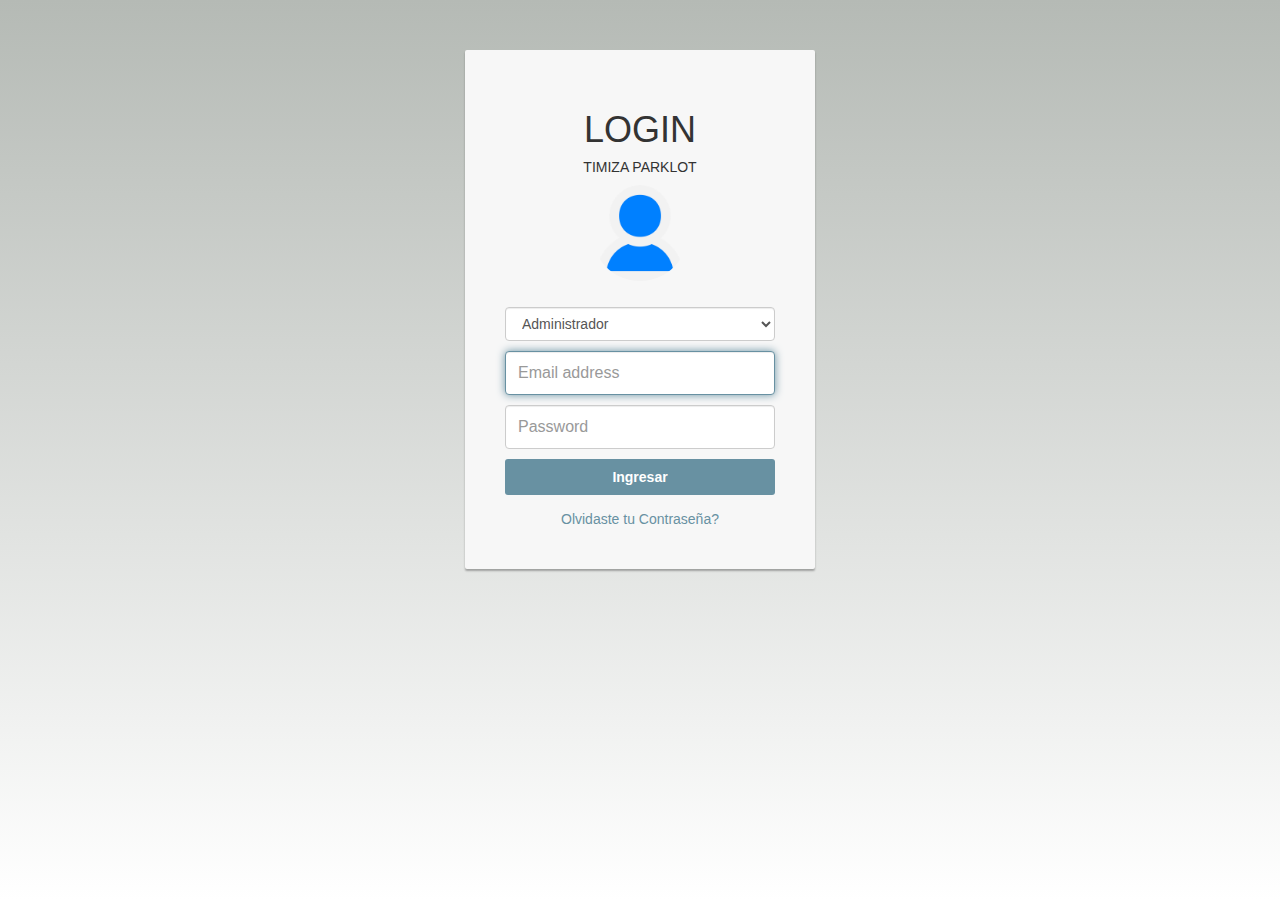
<file: proyecto/index.html>
<DOCTYPE html>
<html>
    <head>
        <title>LOGIN PARKLOT</title>
            
            <meta charset="utf-8">
            <link href="//maxcdn.bootstrapcdn.com/bootstrap/3.3.0/css/bootstrap.min.css" rel="stylesheet" id="bootstrap-css">
            <link rel="stylesheet" href="estilos.css">
            <link rel="stylesheet" href="java.js">
            <link rel="stylesheet" href="assets/fonts/fontawesome-webfont.ttf">
            
        
    </head>

    <body>
        

 <div class="container">
        <div class="card card-container" style="text-align: center;">
            <h1>LOGIN</h1>
            <h5>TIMIZA PARKLOT</h2>
            <img id="profile-img" class="profile-img-card" src="images/login.png" />
            <p id="profile-name" class="profile-name-card"></p>
            <form class="form-signin" action="validar.php" method="post">
                 <select name="categoria" class="form-control" style="margin-left: 0%;"list="ingreso"  id="ingreso" class="cuadro">
                    <option value="administrador" class="form-control">Administrador</option>
                    <option value="operador" class="form-control">Operador</option>
                    <option value="cliente" class="form-control">Cliente</option>
                </select>
                <span id="reauth-email" class="reauth-email"></span>
                <input type="email" id="inputEmail" name="mail" class="form-control" placeholder="Email address" required autofocus>
                <input type="password" id="inputPassword" name="pass" class="form-control" placeholder="Password" required>
                <div id="remember" class="checkbox">
                    
                </div>
                <button class="btn btn-lg btn-primary btn-block btn-signin" name="login" id="test" type="submit">Ingresar</button>
            </form><!-- /form -->
            <a href="recupass.php" class="forgot-password">
               Olvidaste tu Contraseña?
            </a>
        </div><!-- /card-container -->
    </div><!-- /container -->

    <script src="//maxcdn.bootstrapcdn.com/bootstrap/3.3.0/js/bootstrap.min.js"></script>
            <script src="//code.jquery.com/jquery-1.11.1.min.js"></script>
           
    </body>
</html>
</file>
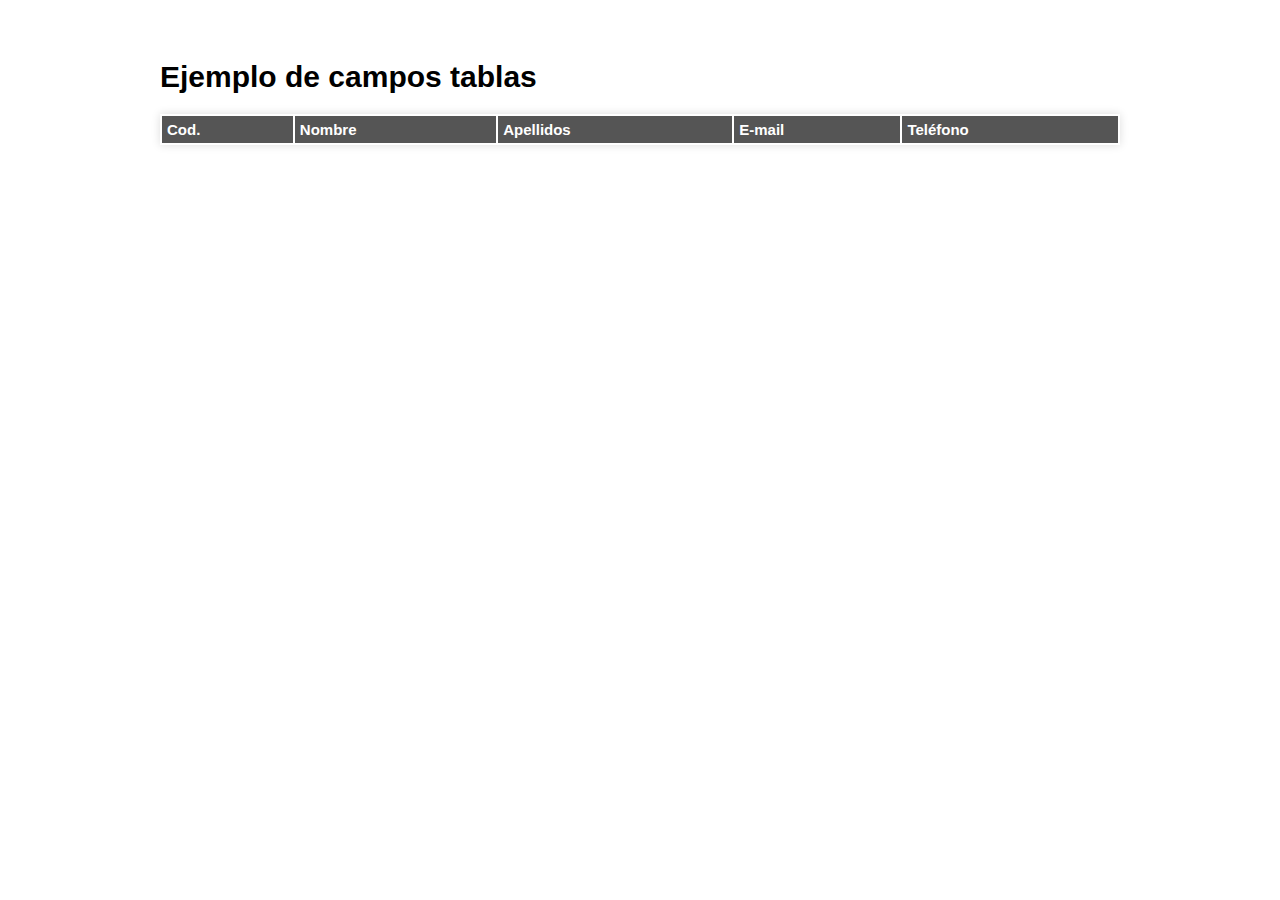
<file: proyecto/enviarformulario/prueba5/index.html>
<!DOCTYPE html>
<html lang="es">
<head>
	<meta charset="UTF-8">
	
	
	
	<title>Ejemplo de Edici&oacute;n en el lugar con jQuery</title>
	
	<style>
	.contenedor{margin:60px auto;width:960px;font-family:sans-serif;font-size:15px}
	table {width:100%;box-shadow:0 0 10px #ddd;text-align:left}
	th {padding:5px;background:#555;color:#fff}
	td {padding:5px;border:solid #ddd;border-width:0 0 1px;}
		.editable span{display:block;}
		.editable span:hover {background:url(../images/edit.png) 90% 50% no-repeat;cursor:pointer}
		
		td input{height:24px;width:200px;border:1px solid #ddd;padding:0 5px;margin:0;border-radius:6px;vertical-align:middle}
		a.enlace{display:inline-block;width:24px;height:24px;margin:0 0 0 5px;overflow:hidden;text-indent:-999em;vertical-align:middle}
			.guardar{background:url(save.png) 0 0 no-repeat}
			.cancelar{background:url(cancel.png) 0 0 no-repeat}
	
	.mensaje{display:block;text-align:center;margin:0 0 20px 0}
		.ok{display:block;padding:10px;text-align:center;background:green;color:#fff}
		.ko{display:block;padding:10px;text-align:center;background:red;color:#fff}
	</style>
	
</head>
<body>
	<div class="contenedor">
		<h1>Ejemplo de  campos tablas</h1>
		<div class="mensaje"></div>
		<table class="editinplace">
			<tr>
				<th>Cod.</th>
				<th>Nombre</th>
				<th>Apellidos</th>
				<th>E-mail</th>
				<th>Tel&eacute;fono</th>
			</tr>
		</table>
	</div>
	
	<script type="text/javascript" src="http://code.jquery.com/jquery-1.10.2.min.js"></script>
	<script>
	$(document).ready(function() 
	{
		/* OBTENEMOS TABLA */
		$.ajax({
			type: "GET",
			url: "editinplace.php?tabla=1"
		})
		.done(function(json) {
			json = $.parseJSON(json)
			for(var i=0;i<json.length;i++)
			{
				$('.editinplace').append(
					"<tr><td class='id'>"+json[i].id+"</td><td class='editable' data-campo='nombre'><span>"+json[i].nombre+"</span></td><td class='editable' data-campo='apellidos'><span>"+json[i].apellidos+"</span></td><td class='editable' data-campo='email'><span>"+json[i].email+"</span></td><td class='editable' data-campo='telefono'><span>"+json[i].telefono+"</span></td></tr>");
			}
		});
		
		var td,campo,valor,id;
		$(document).on("click","td.editable span",function(e)
		{
			e.preventDefault();
			$("td:not(.id)").removeClass("editable");
			td=$(this).closest("td");
			campo=$(this).closest("td").data("campo");
			valor=$(this).text();
			id=$(this).closest("tr").find(".id").text();
			td.text("").html("<input type='text' name='"+campo+"' value='"+valor+"'><a class='enlace guardar' href='#'>Guardar</a><a class='enlace cancelar' href='#'>Cancelar</a>");
		});
		
		$(document).on("click",".cancelar",function(e)
		{
			e.preventDefault();
			td.html("<span>"+valor+"</span>");
			$("td:not(.id)").addClass("editable");
		});
		
		$(document).on("click",".guardar",function(e)
		{
			$(".mensaje").html("<img src='loading.gif'>");
			e.preventDefault();
			nuevovalor=$(this).closest("td").find("input").val();
			if(nuevovalor.trim()!="")
			{
				$.ajax({
					type: "POST",
					url: "editinplace.php",
					data: { campo: campo, valor: nuevovalor, id:id }
				})
				.done(function( msg ) {
					$(".mensaje").html(msg);
					td.html("<span>"+nuevovalor+"</span>");
					$("td:not(.id)").addClass("editable");
					setTimeout(function() {$('.ok,.ko').fadeOut('fast');}, 3000);
				});
			}
			else $(".mensaje").html("<p class='ko'>Debes ingresar un valor</p>");
		});
	});
	
	</script>
	
	
	
	
	
	
	
	
	
	
	
	
	
	
	
	
	
	
	
	
	
	
	
	
	
	
	
	
	
	<script type="text/javascript">
		var gaJsHost = (("https:" == document.location.protocol) ? "https://ssl." : "http://www.");
		document.write(unescape("%3Cscript src='" + gaJsHost + "google-analytics.com/ga.js' type='text/javascript'%3E%3C/script%3E"));
	</script>
	<script type="text/javascript">
	try {
		var pageTracker = _gat._getTracker("UA-266167-20");
		pageTracker._setDomainName(".martiniglesias.eu");
		pageTracker._trackPageview();
	} catch(err) {}</script>
</body>
</html>
</file>
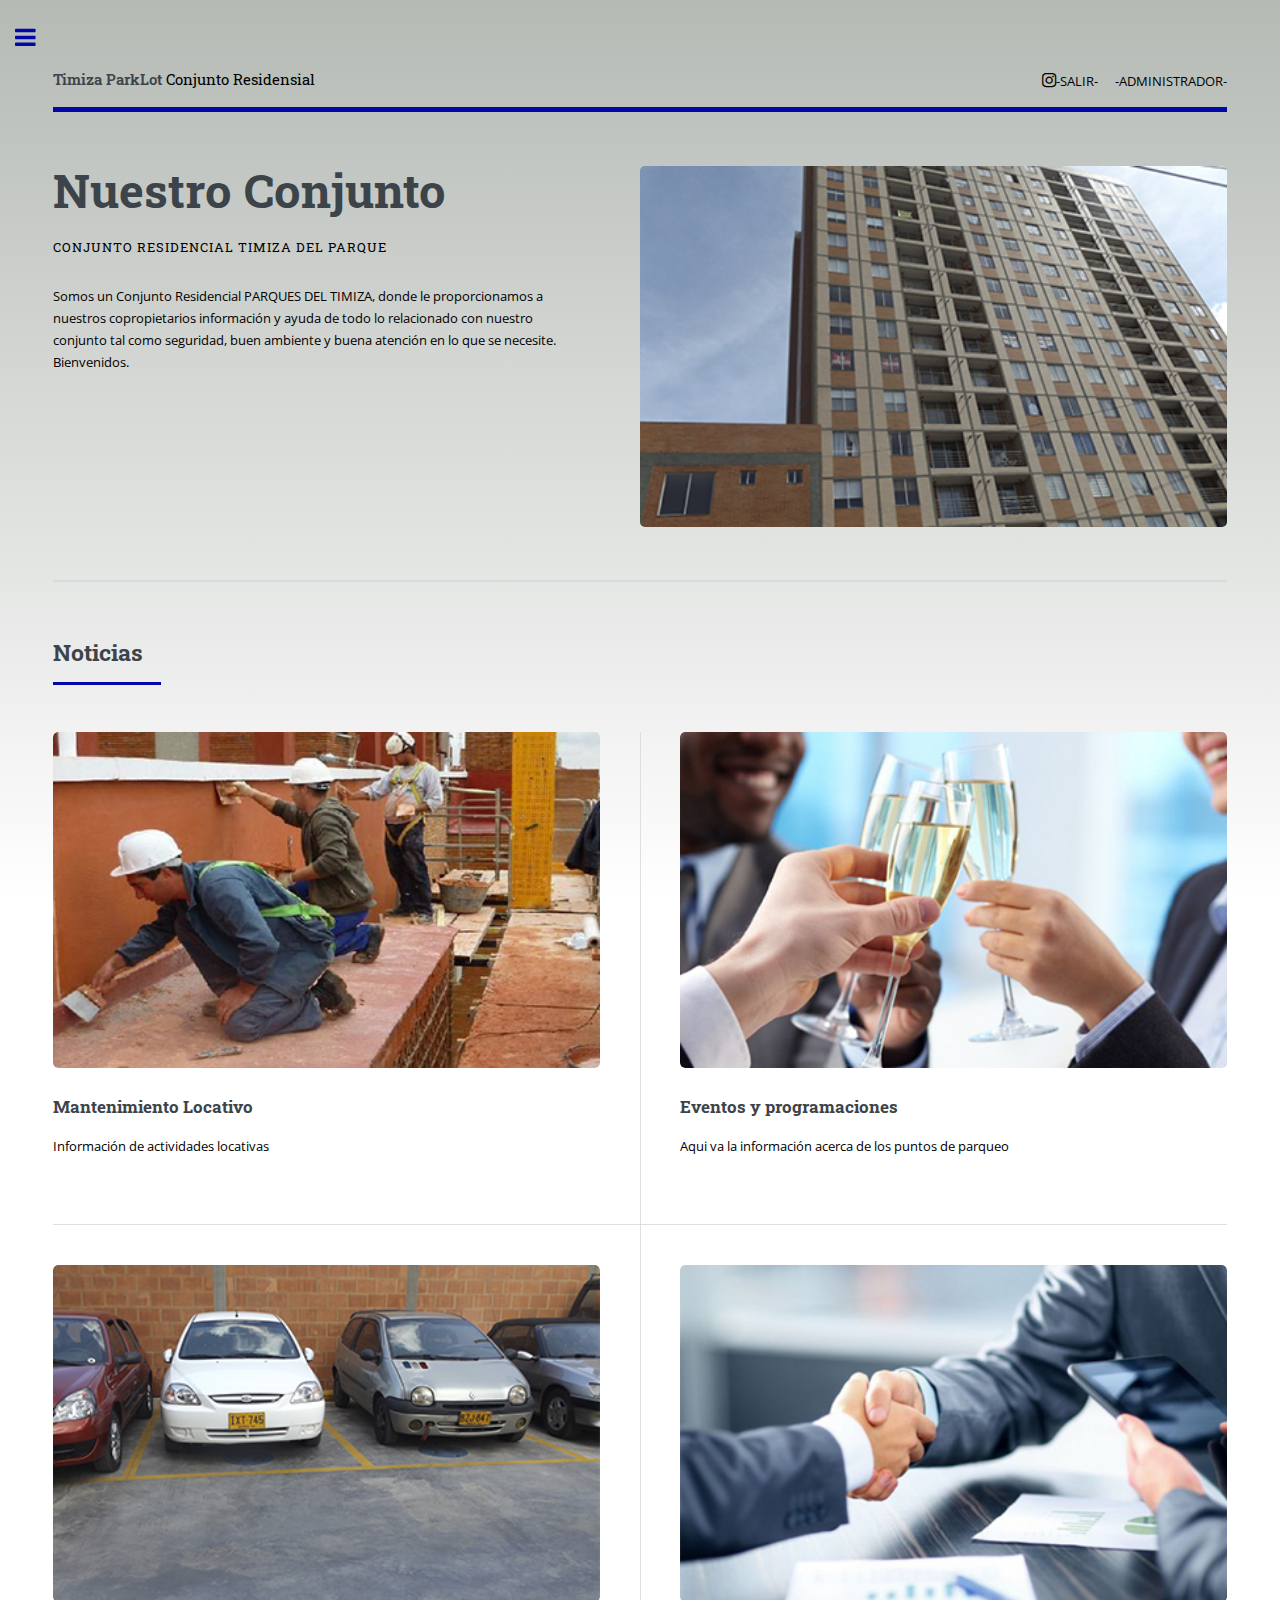
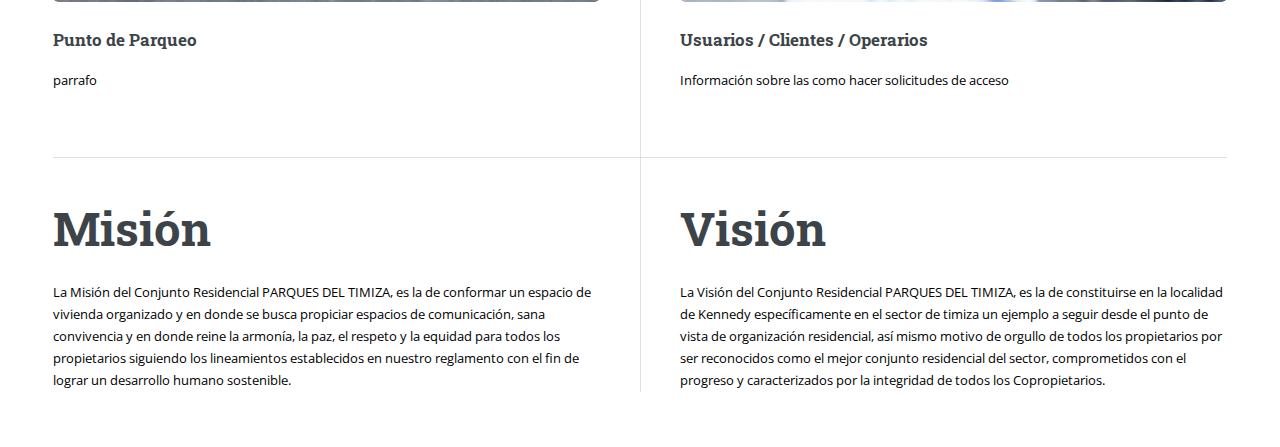
<file: proyecto/Administrador.html>
<!DOCTYPE HTML>
<html>
	<head>
		<title>Conjunto Residencial</title>
		<meta charset="utf-8" />
		<meta name="viewport" content="width=device-width, initial-scale=1, user-scalable=no" />
		<link rel="stylesheet" href="assets/css/main.css" />
		<link rel="stylesheet" type="text/css" href="estilos.css">
	</head>
	<body>

		<!-- Wrapper -->
			<div id="wrapper">

				<!-- seccion principal -->
					<div id="main">
						<div class="inner"style="color: black;">

							<!-- titulo principal -->
								<header id="header">
									<a href="Administrador.php" class="logo"><strong>Timiza ParkLot</strong> Conjunto Residensial</a>
									<ul class="icons">
										
										<li><a href="cerrar_sesion.php" class="icon fa-instagram" id="test" onclick="test()"><span class="label" ></span>-SALIR-</a></li>
										<li><span class="label"></span>-ADMINISTRADOR-</li>
										
									</ul>
								</header>

							
								<section id="banner">
									<div class="content">
										<header>
											<h1>Nuestro Conjunto</h1>
											<p>CONJUNTO RESIDENCIAL TIMIZA DEL PARQUE</p>
										</header>
										<p>Somos un Conjunto Residencial PARQUES DEL TIMIZA, donde le proporcionamos a nuestros copropietarios información y ayuda de todo lo relacionado con nuestro conjunto tal como seguridad, buen ambiente y buena atención en lo que se necesite.
										Bienvenidos.</p>
										<ul class="actions">
											
										</ul>
									</div>
									<span class="image object">
										<img src="images/pic013.jpg" alt="" />
									</span>
								</section>

							

							<!-- Section -->
								<section>
									<header class="major">
										<h2>Noticias</h2>
									</header>
									<div class="posts">
										<article>
											<a href="#" class="image"><img src="images/pic017.jpg" alt="" /></a>
											<h3>Mantenimiento Locativo</h3>
											<p>Información de actividades locativas</p>
											<ul class="actions">
												
											</ul>
										</article>
										<article>
											<a href="#" class="image"><img src="images/pic018.jpg" alt="" /></a>
											<h3>Eventos y programaciones</h3>
											<p>Aqui va la información acerca de los puntos de parqueo</p>
											<ul class="actions">
												
											</ul>
										</article>
										<article>
											<a href="#" class="image"><img src="images/pic019.jpg" alt="" /></a>
											<h3>Punto de Parqueo</h3>
											<p>parrafo</p>
											<ul class="actions">
												
											</ul>
										</article>
										<article>
											<a href="#" class="image"><img src="images/pic020.jpg" alt="" /></a>
											<h3>Usuarios / Clientes / Operarios</h3>
											<p>Información sobre las como hacer solicitudes de acceso</p>
											<ul class="actions">
												
											</ul>
										</article>
										
											<article>
												<h1>Misión</h1>
											<p>
												La Misión del Conjunto Residencial PARQUES DEL TIMIZA, es la de conformar un espacio de vivienda organizado y en donde se busca propiciar espacios de comunicación, sana convivencia y en donde reine la armonía, la paz, el respeto y la equidad para todos los propietarios siguiendo los lineamientos establecidos en nuestro reglamento con el fin de lograr un desarrollo humano sostenible.
											</p>
											</article>
											<article>
												<h1>Visión</h1>
											<p>
												La Visión del Conjunto Residencial PARQUES DEL TIMIZA, es la de constituirse en la localidad de Kennedy específicamente en el sector de timiza un ejemplo a seguir desde el punto de vista de organización residencial, así mismo motivo de orgullo de todos los propietarios por ser reconocidos como el mejor conjunto residencial del sector, comprometidos con el progreso y caracterizados por la integridad de todos los Copropietarios.
											</p>
											</article>
										
										
									</div>

								</section>

						</div>
					</div>

				<!-- Menu bar -->
					<div id="sidebar">
						<div class="inner" style="background-color: #9aaef6;">
							
							<!-- buscar
								<section id="search" class="alt">
									<form method="post" action="#">
										<input type="text" name="query" id="query" placeholder="Search" />
									</form>
								</section> -->

							<!-- Menu -->
								<nav id="menu">
									<header class="major">
										<h2 style="color: black;">Menu</h2>
									</header>
									<ul>
										<li><a href="Administrador.php">Inicio</a></li>
										<li>
											<span class="opener">Ingresos Usuarios</span>
											<ul>
												<li style="color: black;"><a href="gestionusuarios/crearuser.php">Crear</a></li>
												<li style="color: black;"><a href="gestionusuarios/eliminaruser.php">Eliminar</a></li>
												<li style="color: black;"><a href="gestionusuarios/modificaruser.php">Modificar</a></li>
												<li style="color: black;"><a href="gestionusuarios/listaruser.php">Listado</a></li>
											</ul>
										</li>
										<li>
											<span class="opener">Ingresos Vehiculos</span>
											<ul>
												<li style="color: black;"><a href="#">Crear</a></li>
												<li style="color: black;"><a href="#">Eliminar</a></li>
												<li style="color: black;"><a href="#">Modificar</a></li>
												<li style="color: black;"><a href="#">Listado</a></li>
											</ul>
										</li>
										<li>
											<span class="opener">Puntos de parqueo</span>
											<ul>
												<li style="color: black;"><a href="#">Visualizar Punto/parqueo</a></li>
												<li style="color: black;"><a href="#">Programar Punto/parqueo</a></li>
												
											</ul>
										</li>
										<li><a href="elements.php">Programar Eventos</a></li>
										<li>
											<span class="opener">Informes</span>
											<ul>
												<li style="color: black;"><a href="#">Diario</a></li>
												<li style="color: black;"><a href="#">Semanal</a></li>
												<li style="color: black;"><a href="#">Mensual</a></li>
												
											</ul>
										</li>
										<li><a href="generic.php">Quejas y Reclamos(PQR)</a></li>
										
										
									</ul>
								</nav>

							<!-- Section -->
								<section>
									<header class="major">
										<h2>Destacados</h2>
									</header>
									<div class="mini-posts">
										<article>
											<a href="#" class="image"><img src="images/pic014.jpg" alt="" /></a>
											<p style="color: black;">Noticias Uno mes actual más Importantes del conjunto</p>
										</article>
										<article>
											<a href="#" class="image"><img src="images/pic015.jpg" alt="" /></a>
										<p style="color: black;">Noticias Dos mes actual más Importantes del conjunto</p>
										</article>
										<article>
											<a href="#" class="image"><img src="images/pic016.jpg" alt="" /></a>
										<p style="color: black;">Noticias Dos mes actual más Importantes del conjunto</p>
										</article>
									</div>
									<ul class="actions">
										<li><a href="#" class="button">Galeria</a></li>
									</ul>
								</section>

							<!-- Section -->
								<section>
									<header class="major">
										<h2>Noticias Antiguas</h2>
									</header>
									<p>parrafos</p>
									<ul class="contact">
										<li class="fa-envelope-o"><a href="#">administrador@sionwebsites.com</a></li>
										<li class="fa-phone">(+57) 317-264-6327</li>
										<li class="fa-home">Bogota, Colombia</li>
									</ul>
								</section>

							<!-- Footer -->
								<footer id="footer">
									<p class="copyright">&copy; SIONWEBSITES <a href="https://SIONWEBSITES.COM">SION</a></p>
								</footer>

						</div>
					</div>

			</div>

		<!-- Scripts -->
			<script src="assets/js/jquery.min.js"></script>
			<script src="assets/js/skel.min.js"></script>
			<script src="assets/js/util.js"></script>
			<!--[if lte IE 8]><script src="assets/js/ie/respond.min.js"></script><![endif]-->
			<script src="assets/js/main.js"></script>
			<script>
    				function test(){
        			document.location.href="Administrador.php?crea=1"
    }
			</script>


	</body>
</html>
</file>
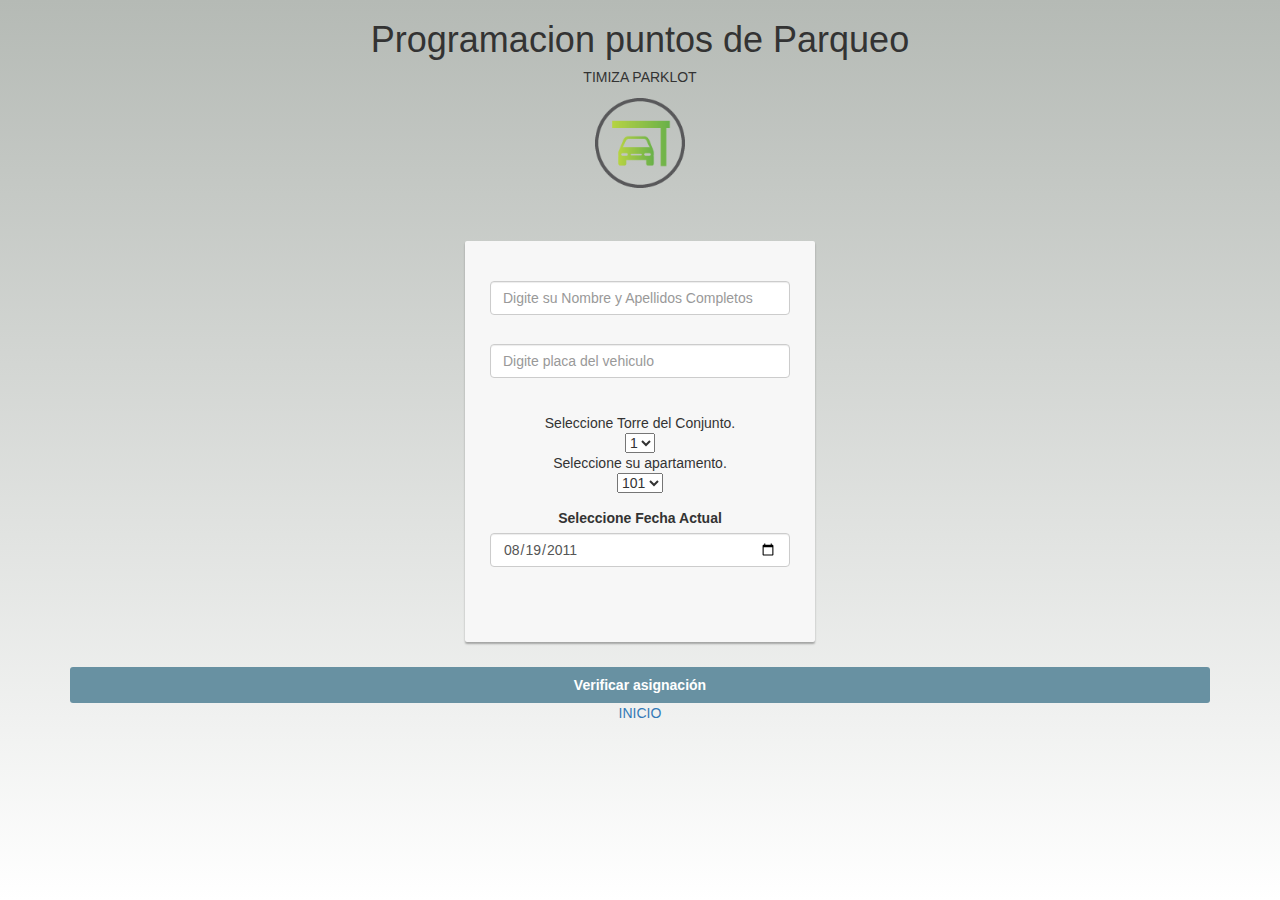
<file: proyecto/VPparq.html>
<DOCTYPE html>
<html>
    <head>
        <title>PARQUEADERO PARKLOT</title>
            
            <meta charset="utf-8">
            <link href="//maxcdn.bootstrapcdn.com/bootstrap/3.3.0/css/bootstrap.min.css" rel="stylesheet" id="bootstrap-css">
            <link rel="stylesheet" href="estilos.css">
            <link rel="stylesheet" href="java.js">
            <link rel="stylesheet" href="assets/fonts/fontawesome-webfont.ttf">
            
        
    </head>

    <body>
        
  
 <div class="container" style="text-align: center;">

            <Strong><h1>Programacion puntos de Parqueo</h1></Strong>
            <h5>TIMIZA PARKLOT</h5>
            <img id="profile-img" class="profile-img-card" src="images/parqueo.png" />
       
<div class="card card-container" style="text-align: center;">
 
        <div class="form-group row">
           <form action="enviar.php">
          <div class="col-10">
            <input class="form-control" type="text" placeholder="Digite su Nombre y Apellidos Completos" id="example-text-input">
          </div>
        </div>

        <div class="form-group row">
          
          <div class="col-10">
            <input class="form-control" type="placa" placeholder="Digite placa del vehiculo" id="example-placa-input"><br>
          </div>
        </div>

        <div class="form-group row">
         
          <div class="col-10">
			  
			  Seleccione Torre del Conjunto.<br>
			  
            <select name="Torre">

				<option>1</option>

				<option>2</option>

				<option>3</option>

			  </select><br>
          </div>
			 <div class="col-10">
				 Seleccione su apartamento.<br>
           		<select name="Apartamento">

				<option>101</option>
				<option>102</option>

				<option>201</option>
				<option>202</option>
					
				<option>301</option>
				<option>302</option>

			  	</select><br>
          </div>
        </div>
			

        <div class="form-group row">
          <label for="example-date-input" class="col-2 col-form-label">Seleccione Fecha Actual</label>
          <div class="col-10">
            <input class="form-control" type="date" value="2011-08-19" id="example-date-input"><br>
          </div>
        </div>
        </div>
	
         
          <button class="btn btn-lg btn-primary btn-block btn-signin" name="login" id="test" type="submit">Verificar asignación</button>
         <a href="index.html">INICIO</a>
</div>


</div>

    <script src="//maxcdn.bootstrapcdn.com/bootstrap/3.3.0/js/bootstrap.min.js"></script>
            <script src="//code.jquery.com/jquery-1.11.1.min.js"></script>
           
    </body>
</html>
</file>
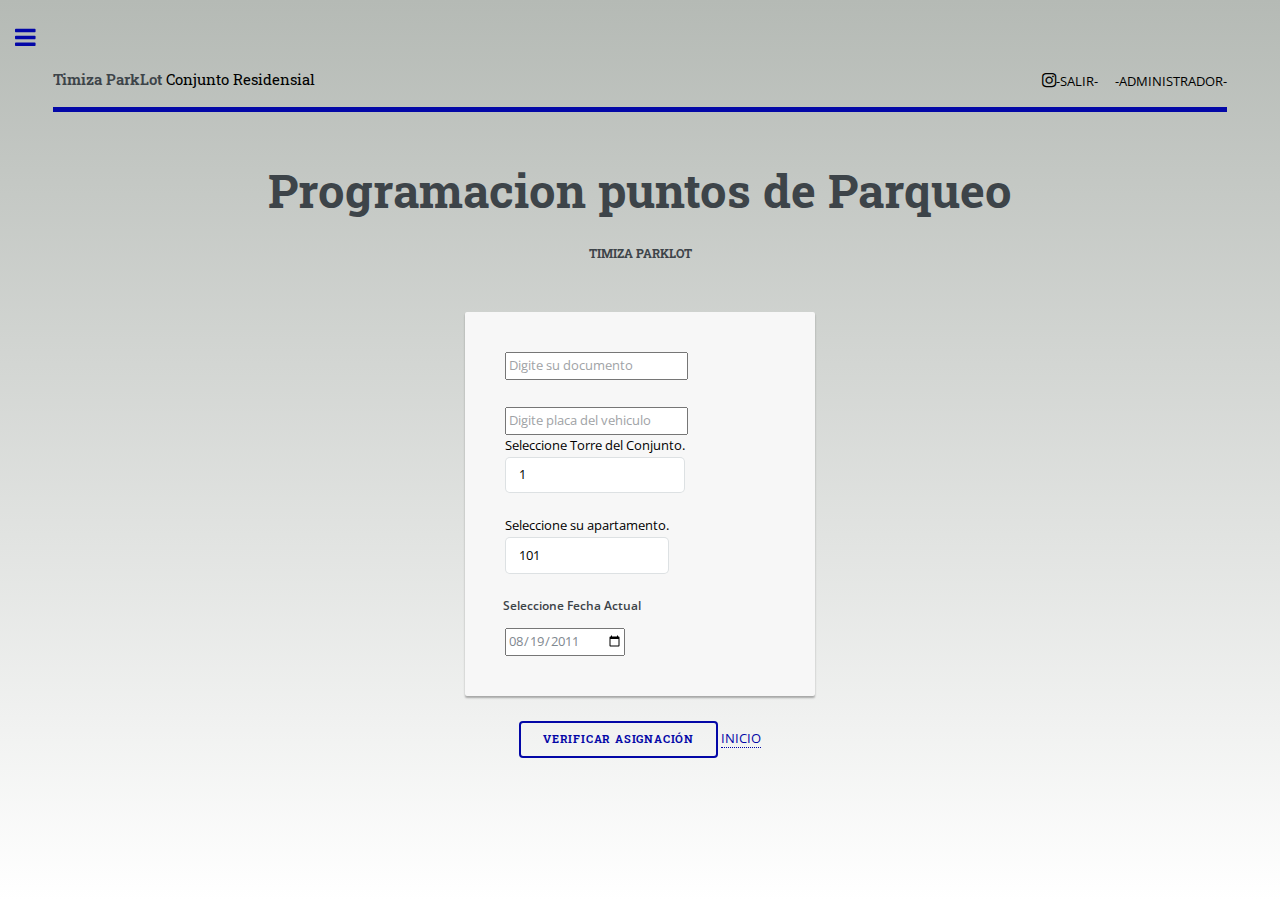
<file: proyecto/VPparq1.html>
<!DOCTYPE HTML>
<html>
  <head>
    <title>Puntos de Parqueo</title>
    <meta charset="utf-8" />
    <meta name="viewport" content="width=device-width, initial-scale=1, user-scalable=no" />
    <link rel="stylesheet" href="assets/css/main.css" />
    <link rel="stylesheet" type="text/css" href="estilos.css">
  </head>
  <body>

    <!-- Wrapper -->
      <div id="wrapper">

        <!-- seccion principal -->
          <div id="main">
            <div class="inner"style="color: black;">

              <!-- titulo principal -->
                <header id="header">
                  <a href="Administrador.php" class="logo"><strong>Timiza ParkLot</strong> Conjunto Residensial</a>
                  <ul class="icons">
                    
                    <li><a href="cerrar_sesion.php" class="icon fa-instagram" id="test" onclick="test()"><span class="label" ></span>-SALIR-</a></li>
                    <li><span class="label"></span>-ADMINISTRADOR-</li>
                    
                  </ul>
                </header>

              
                <section id="banner">
                  <div class="content">
                    <header>
                      <div class="container" style="text-align: center;">

            <Strong><h1>Programacion puntos de Parqueo</h1></Strong>
            <h5>TIMIZA PARKLOT</h5>
            
       
<div class="card card-container" style="text-align: center;">
 
        <div class="form-group row">
           <form action="enviar.php">
          <div class="col-10">
            <input class="form-control" type="id" placeholder="Digite su documento" id="example-text-input">
          </div>
        </div>

        <div class="form-group row">
          
          <div class="col-10">
            <input class="form-control" type="placa" placeholder="Digite placa del vehiculo" id="example-placa-input"><br>
          </div>
        </div>

        <div class="form-group row">
         
                              <div class="col-10">
                            
                            Seleccione Torre del Conjunto.<br>
                            
                                <select name="Torre">

                            <option>1</option>

                            <option>2</option>

                            <option>3</option>

                            </select><br>
                              </div>
                           <div class="col-10">
                             Seleccione su apartamento.<br>
                                  <select name="Apartamento">

                            <option>101</option>
                            <option>102</option>

                            <option>201</option>
                            <option>202</option>
                              
                            <option>301</option>
                            <option>302</option>

                              </select><br>
                              </div>
                            </div>
                          

                            <div class="form-group row">
                              <label for="example-date-input" class="col-2 col-form-label">Seleccione Fecha Actual</label>
                              <div class="col-10">
                                <input class="form-control" type="date" value="2011-08-19" id="example-date-input"><br>
                              </div>
                            </div>
                            </div>
                      
                             
                              <button class="" name="Verificar" id="test" type="submit">Verificar asignación</button>
                             <a href="index.html">INICIO</a>
        </div>


</div>

    
                    <ul class="actions">
                      
                    </ul>
                  </div>
                </section>

              

             
          </div>

        <!-- Menu bar -->
          <div id="sidebar">
            <div class="inner" style="background-color: #9aaef6;">
              
              <!-- buscar
                <section id="search" class="alt">
                  <form method="post" action="#">
                    <input type="text" name="query" id="query" placeholder="Search" />
                  </form>
                </section> -->

              <!-- Menu -->
                <nav id="menu">
                  <header class="major">
                    <h2 style="color: black;">Menu</h2>
                  </header>
                  <ul>
                    <li><a href="Administrador.php">Inicio</a></li>
                    <li>
                      <span class="opener">Ingresos Usuarios</span>
                      <ul>
                        <li style="color: black;"><a href="gestionusuarios/crearuser.php">Crear</a></li>
                        <li style="color: black;"><a href="gestionusuarios/eliminaruser.php">Eliminar</a></li>
                        <li style="color: black;"><a href="gestionusuarios/modificaruser.php">Modificar</a></li>
                        <li style="color: black;"><a href="gestionusuarios/listaruser.php">Listado</a></li>
                      </ul>
                    </li>
                    <li>
                      <span class="opener">Ingresos Vehiculos</span>
                      <ul>
                        <li style="color: black;"><a href="#">Crear</a></li>
                        <li style="color: black;"><a href="#">Eliminar</a></li>
                        <li style="color: black;"><a href="#">Modificar</a></li>
                        <li style="color: black;"><a href="#">Listado</a></li>
                      </ul>
                    </li>
                    <li>
                      <span class="opener">Puntos de parqueo</span>
                      <ul>
                        <li style="color: black;"><a href="#">Visualizar Punto/parqueo</a></li>
                        <li style="color: black;"><a href="#">Programar Punto/parqueo</a></li>
                        
                      </ul>
                    </li>
                    <li><a href="elements.php">Programar Eventos</a></li>
                    <li>
                      <span class="opener">Informes</span>
                      <ul>
                        <li style="color: black;"><a href="#">Diario</a></li>
                        <li style="color: black;"><a href="#">Semanal</a></li>
                        <li style="color: black;"><a href="#">Mensual</a></li>
                        
                      </ul>
                    </li>
                    <li><a href="generic.php">Quejas y Reclamos(PQR)</a></li>
                    
                    
                  </ul>
                </nav>

              <!-- Section -->
               
              <!-- Section -->
               <section>
                  <ul class="contact">
                    <li class="fa-envelope-o"><a href="#">administrador@sionwebsites.com</a></li>
                    <li class="fa-phone">(+57) 317-264-6327</li>
                    <li class="fa-home">Bogota, Colombia</li>
                  </ul>
                </section>

              <!-- Footer -->
                <footer id="footer">
                  <p class="copyright">&copy; SIONWEBSITES <a href="https://SIONWEBSITES.COM">SION</a></p>
                </footer>
              <!-- Footer -->
                <footer id="footer">
                  <p class="copyright">&copy; SIONWEBSITES <a href="https://SIONWEBSITES.COM">SION</a></p>
                </footer>

            </div>
          </div>

      </div>

    <!-- Scripts -->
      <script src="assets/js/jquery.min.js"></script>
      <script src="assets/js/skel.min.js"></script>
      <script src="assets/js/util.js"></script>
      <!--[if lte IE 8]><script src="assets/js/ie/respond.min.js"></script><![endif]-->
      <script src="assets/js/main.js"></script>
      <script>
            function test(){
              document.location.href="Administrador.php?crea=1"
    }
      </script>


  </body>


</html>
</file>
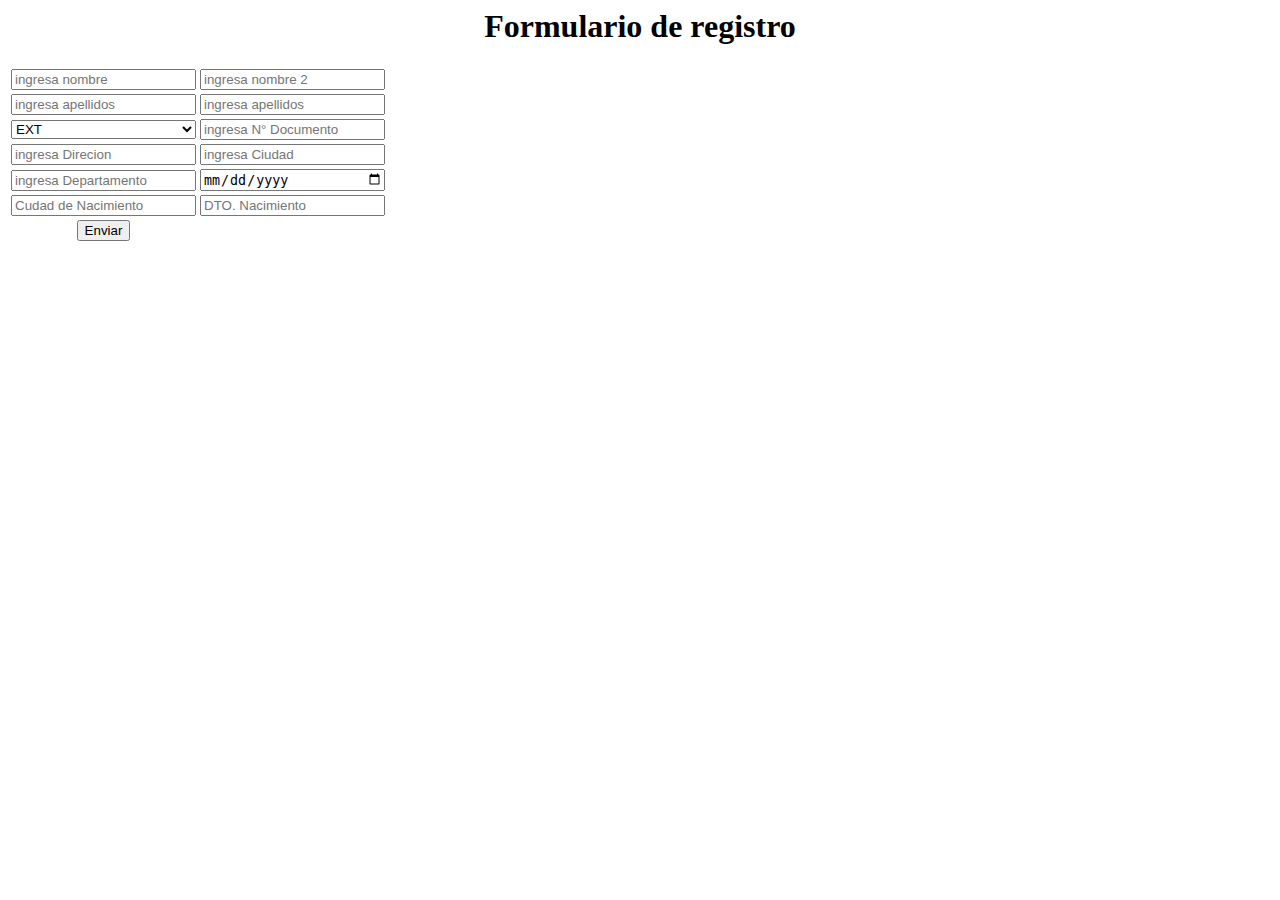
<file: proyecto/clase/pruebaclase.html>
<DOCTYPE html>
<html>
	<head>
		<meta charset="utf-8" lang="es">
		
		<title></title>
	</head>

	<body>
		<header>
			

		</header>
		<h1 style="text-align: center;">Formulario de registro</h1>

		<form action="" class="form-control">
			<div >
			<table>
				<tr>
					<th>
						<input type="text" placeholder="ingresa nombre">
					</th>
					<td>
						<input type="text" placeholder="ingresa nombre 2">
					</td>
				</tr>
				<tr>
					<th>
						<input type="listbox" placeholder="ingresa apellidos">
					</th>
					<td>
						<input type="listbox" placeholder="ingresa apellidos">
					</td>				
				</tr>
				<tr>
					<th>
						<select name="" id="" style="width: 100%;">
							<h3>Tipo Documento</h3>
							<option value="">EXT</option>
							<option value="">C.C</option>
							<option value="">T.I</option>
						</select>
						
					</th>
					<td>
						<input type="listbox" placeholder="ingresa N° Documento">
					</td>
				</tr>
				<tr>
					<th>
						<input type="text" placeholder="ingresa Direcion">
					</th>
					<td>
						<input type="text" placeholder="ingresa Ciudad">
					</td>
				</tr>
				
				<tr>
					<th>
						<input type="text" placeholder="ingresa Departamento">
					</th>
					<th>
						<input type="Date" placeholder="ingresa Departamento" style="width: 100%;">
					</th>
				</tr>
				<tr>
					<th>
						<input type="text" placeholder="Cudad de Nacimiento ">
					</th>
					<td>
						<input type="text" placeholder="DTO. Nacimiento">
					</td>
				</tr>
				<tr>
					<th>
						<input type="submit" Value="Enviar" class="enviar" onclick="alert('hola gustavo')">

					</th>
					
				</tr>

			</table>
			</div>
		</form>

	<script>

    				
        			//<link rel="alternate" href="index.php">
		console.log('hola mundo');

   			
			</script>
			<script src="js/envio.js"></script>

	</body>

</html>
</file>
<file: proyecto/estilos.css>
/*
 * Specific styles of signin component
 */
/*
 * General styles
 */
body, html {
    height: 100%;
    background-repeat: no-repeat;
    background-image: linear-gradient( rgb(181, 186, 181),rgb(255, 255, 255));
}

.card-container.card {
    max-width: 350px;
    padding: 40px 40px;
}

.btn {
    font-weight: 700;
    height: 36px;
    -moz-user-select: none;
    -webkit-user-select: none;
    user-select: none;
    cursor: default;
}

/*
 * Card component
 */
.card {
    background-color: #F7F7F7;
    /* just in case there no content*/
    padding: 20px 25px 30px;
    margin: 0 auto 25px;
    margin-top: 50px;
    /* shadows and rounded borders */
    -moz-border-radius: 2px;
    -webkit-border-radius: 2px;
    border-radius: 2px;
    -moz-box-shadow: 0px 2px 2px rgba(0, 0, 0, 0.3);
    -webkit-box-shadow: 0px 2px 2px rgba(0, 0, 0, 0.3);
    box-shadow: 0px 2px 2px rgba(0, 0, 0, 0.3);
}

.profile-img-card {
    width: 96px;
    height: 96px;
    margin: 0 auto 10px;
    display: block;
    -moz-border-radius: 50%;
    -webkit-border-radius: 50%;
    border-radius: 50%;
}

/*
 * Form styles
 */
.profile-name-card {
    font-size: 16px;
    font-weight: bold;
    text-align: center;
    margin: 10px 0 0;
    min-height: 1em;
}

.reauth-email {
    display: block;
    color: #404040;
    line-height: 2;
    margin-bottom: 10px;
    font-size: 14px;
    text-align: center;
    overflow: hidden;
    text-overflow: ellipsis;
    white-space: nowrap;
    -moz-box-sizing: border-box;
    -webkit-box-sizing: border-box;
    box-sizing: border-box;
}

.form-signin #inputEmail,
.form-signin #inputPassword {
    direction: ltr;
    height: 44px;
    font-size: 16px;

}

.form-signin input[type=email],
.form-signin input[type=password],
.form-signin input[type=text],
.form-signin button {
    width: 100%;
    display: block;
    margin-bottom: 10px;
    z-index: 1;
    position: relative;
    -moz-box-sizing: border-box;
    -webkit-box-sizing: border-box;
    box-sizing: border-box;
}

.form-signin .form-control:focus {
    border-color: rgb(104, 145, 162);
    outline: 0;
    -webkit-box-shadow: inset 0 1px 1px rgba(0,0,0,.075),0 0 8px rgb(104, 145, 162);
    box-shadow: inset 0 1px 1px rgba(0,0,0,.075),0 0 8px rgb(104, 145, 162);
}

.btn.btn-signin {
    /*background-color: #4d90fe; */
    background-color: rgb(104, 145, 162);
    /* background-color: linear-gradient(rgb(104, 145, 162), rgb(1, 67, 255));*/
    padding: 0px;
    font-weight: 700;
    font-size: 14px;
    height: 36px;
    -moz-border-radius: 3px;
    -webkit-border-radius: 3px;
    border-radius: 3px;
    border: none;
    -o-transition: all 0.218s;
    -moz-transition: all 0.218s;
    -webkit-transition: all 0.218s;
    transition: all 0.218s;
}

.btn.btn-signin:hover,
.btn.btn-signin:active,
.btn.btn-signin:focus {
    background-color: rgb(1, 67, 255);
}

.forgot-password {
    color: rgb(104, 145, 162);
}

.forgot-password:hover,
.forgot-password:active,
.forgot-password:focus{
    color: rgb(12, 97, 33);
}
</file>
<file: proyecto/assets/css/main.css>
@import url(font-awesome.min.css);
@import url("https://fonts.googleapis.com/css?family=Open+Sans:400,600,400italic,600italic|Roboto+Slab:400,700");

/*
	Editorial by HTML5 UP
	html5up.net | @ajlkn
	Free for personal and commercial use under the CCA 3.0 license (html5up.net/license)
*/

/* Reset */

	html, body, div, span, applet, object, iframe, h1, h2, h3, h4, h5, h6, p, blockquote, pre, a, abbr, acronym, address, big, cite, code, del, dfn, em, img, ins, kbd, q, s, samp, small, strike, strong, sub, sup, tt, var, b, u, i, center, dl, dt, dd, ol, ul, li, fieldset, form, label, legend, table, caption, tbody, tfoot, thead, tr, th, td, article, aside, canvas, details, embed, figure, figcaption, footer, header, hgroup, menu, nav, output, ruby, section, summary, time, mark, audio, video {
		margin: 0;
		padding: 0;
		border: 0;
		font-size: 100%;
		font: inherit;
		vertical-align: baseline;
	}

	article, aside, details, figcaption, figure, footer, header, hgroup, menu, nav, section {
		display: block;
	}

	body {
		line-height: 1;
		
	}

	ol, ul {
		list-style: none;
	}

	blockquote, q {
		quotes: none;
	}

	blockquote:before, blockquote:after, q:before, q:after {
		content: '';
		content: none;
	}

	table {
		border-collapse: collapse;
		border-spacing: 0;
	}

	body {
		-webkit-text-size-adjust: none;
	}

/* Box Model /  */

	*, *:before, *:after { /*un antes y un despues */
		-moz-box-sizing: border-box;
		-webkit-box-sizing: border-box;
		box-sizing: border-box;
	}

/* Grid  o Caja*/

	.row {
		border-bottom: solid 1px transparent;
		-moz-box-sizing: border-box;
		-webkit-box-sizing: border-box;
		box-sizing: border-box;
	}

	.row > * {
		float: left;
		-moz-box-sizing: border-box;
		-webkit-box-sizing: border-box;
		box-sizing: border-box;
	}

	.row:after, .row:before {
		content: '';
		display: block;
		clear: both;
		height: 0;
	}

	.row.uniform > * > :first-child {
		margin-top: 0;
	}

	.row.uniform > * > :last-child {
		margin-bottom: 0;
	}

	.row.\30 \25 > * {
		padding: 0 0 0 0em;
	}

	.row.\30 \25 {
		margin: 0 0 -1px 0em;
	}

	.row.uniform.\30 \25 > * {
		padding: 0em 0 0 0em;
	}

	.row.uniform.\30 \25 {
		margin: 0em 0 -1px 0em;
	}

	.row > * {
		padding: 0 0 0 1.5em;
	}

	.row {
		margin: 0 0 -1px -1.5em;
	}

	.row.uniform > * {
		padding: 1.5em 0 0 1.5em;
	}

	.row.uniform {
		margin: -1.5em 0 -1px -1.5em;
	}

	.row.\32 00\25 > * {
		padding: 0 0 0 3em;
	}

	.row.\32 00\25 {
		margin: 0 0 -1px -3em;
	}

	.row.uniform.\32 00\25 > * {
		padding: 3em 0 0 3em;
	}

	.row.uniform.\32 00\25 {
		margin: -3em 0 -1px -3em;
	}

	.row.\31 50\25 > * {
		padding: 0 0 0 2.25em;
	}

	.row.\31 50\25 {
		margin: 0 0 -1px -2.25em;
	}

	.row.uniform.\31 50\25 > * {
		padding: 2.25em 0 0 2.25em;
	}

	.row.uniform.\31 50\25 {
		margin: -2.25em 0 -1px -2.25em;
	}

	.row.\35 0\25 > * {
		padding: 0 0 0 0.75em;
	}

	.row.\35 0\25 {
		margin: 0 0 -1px -0.75em;
	}

	.row.uniform.\35 0\25 > * {
		padding: 0.75em 0 0 0.75em;
	}

	.row.uniform.\35 0\25 {
		margin: -0.75em 0 -1px -0.75em;
	}

	.row.\32 5\25 > * {
		padding: 0 0 0 0.375em;
	}

	.row.\32 5\25 {
		margin: 0 0 -1px -0.375em;
	}

	.row.uniform.\32 5\25 > * {
		padding: 0.375em 0 0 0.375em;
	}

	.row.uniform.\32 5\25 {
		margin: -0.375em 0 -1px -0.375em;
	}

	.\31 2u, .\31 2u\24 {
		width: 100%;
		clear: none;
		margin-left: 0;
	}

	.\31 1u, .\31 1u\24 {
		width: 91.6666666667%;
		clear: none;
		margin-left: 0;
	}

	.\31 0u, .\31 0u\24 {
		width: 83.3333333333%;
		clear: none;
		margin-left: 0;
	}

	.\39 u, .\39 u\24 {
		width: 75%;
		clear: none;
		margin-left: 0;
	}

	.\38 u, .\38 u\24 {
		width: 66.6666666667%;
		clear: none;
		margin-left: 0;
	}

	.\37 u, .\37 u\24 {
		width: 58.3333333333%;
		clear: none;
		margin-left: 0;
	}

	.\36 u, .\36 u\24 {
		width: 50%;
		clear: none;
		margin-left: 0;
	}

	.\35 u, .\35 u\24 {
		width: 41.6666666667%;
		clear: none;
		margin-left: 0;
	}

	.\34 u, .\34 u\24 {
		width: 33.3333333333%;
		clear: none;
		margin-left: 0;
	}

	.\33 u, .\33 u\24 {
		width: 25%;
		clear: none;
		margin-left: 0;
	}

	.\32 u, .\32 u\24 {
		width: 16.6666666667%;
		clear: none;
		margin-left: 0;
	}

	.\31 u, .\31 u\24 {
		width: 8.3333333333%;
		clear: none;
		margin-left: 0;
	}

	.\31 2u\24 + *,
	.\31 1u\24 + *,
	.\31 0u\24 + *,
	.\39 u\24 + *,
	.\38 u\24 + *,
	.\37 u\24 + *,
	.\36 u\24 + *,
	.\35 u\24 + *,
	.\34 u\24 + *,
	.\33 u\24 + *,
	.\32 u\24 + *,
	.\31 u\24 + * {
		clear: left;
	}

	.\-11u {
		margin-left: 91.66667%;
	}

	.\-10u {
		margin-left: 83.33333%;
	}

	.\-9u {
		margin-left: 75%;
	}

	.\-8u {
		margin-left: 66.66667%;
	}

	.\-7u {
		margin-left: 58.33333%;
	}

	.\-6u {
		margin-left: 50%;
	}

	.\-5u {
		margin-left: 41.66667%;
	}

	.\-4u {
		margin-left: 33.33333%;
	}

	.\-3u {
		margin-left: 25%;
	}

	.\-2u {
		margin-left: 16.66667%;
	}

	.\-1u {
		margin-left: 8.33333%;
	}

 /* cuando el screen este a 1680*/
	@media screen and (max-width: 1680px) {

		.row > * {
			padding: 0 0 0 1.5em;
		}

		.row {
			margin: 0 0 -1px -1.5em;
		}

		.row.uniform > * {
			padding: 1.5em 0 0 1.5em;
		}

		.row.uniform {
			margin: -1.5em 0 -1px -1.5em;
		}

		.row.\32 00\25 > * {
			padding: 0 0 0 3em;
		}

		.row.\32 00\25 {
			margin: 0 0 -1px -3em;
		}

		.row.uniform.\32 00\25 > * {
			padding: 3em 0 0 3em;
		}

		.row.uniform.\32 00\25 {
			margin: -3em 0 -1px -3em;
		}

		.row.\31 50\25 > * {
			padding: 0 0 0 2.25em;
		}

		.row.\31 50\25 {
			margin: 0 0 -1px -2.25em;
		}

		.row.uniform.\31 50\25 > * {
			padding: 2.25em 0 0 2.25em;
		}

		.row.uniform.\31 50\25 {
			margin: -2.25em 0 -1px -2.25em;
		}

		.row.\35 0\25 > * {
			padding: 0 0 0 0.75em;
		}

		.row.\35 0\25 {
			margin: 0 0 -1px -0.75em;
		}

		.row.uniform.\35 0\25 > * {
			padding: 0.75em 0 0 0.75em;
		}

		.row.uniform.\35 0\25 {
			margin: -0.75em 0 -1px -0.75em;
		}

		.row.\32 5\25 > * {
			padding: 0 0 0 0.375em;
		}

		.row.\32 5\25 {
			margin: 0 0 -1px -0.375em;
		}

		.row.uniform.\32 5\25 > * {
			padding: 0.375em 0 0 0.375em;
		}

		.row.uniform.\32 5\25 {
			margin: -0.375em 0 -1px -0.375em;
		}

		.\31 2u\28xlarge\29, .\31 2u\24\28xlarge\29 {
			width: 100%;
			clear: none;
			margin-left: 0;
		}

		.\31 1u\28xlarge\29, .\31 1u\24\28xlarge\29 {
			width: 91.6666666667%;
			clear: none;
			margin-left: 0;
		}

		.\31 0u\28xlarge\29, .\31 0u\24\28xlarge\29 {
			width: 83.3333333333%;
			clear: none;
			margin-left: 0;
		}

		.\39 u\28xlarge\29, .\39 u\24\28xlarge\29 {
			width: 75%;
			clear: none;
			margin-left: 0;
		}

		.\38 u\28xlarge\29, .\38 u\24\28xlarge\29 {
			width: 66.6666666667%;
			clear: none;
			margin-left: 0;
		}

		.\37 u\28xlarge\29, .\37 u\24\28xlarge\29 {
			width: 58.3333333333%;
			clear: none;
			margin-left: 0;
		}

		.\36 u\28xlarge\29, .\36 u\24\28xlarge\29 {
			width: 50%;
			clear: none;
			margin-left: 0;
		}

		.\35 u\28xlarge\29, .\35 u\24\28xlarge\29 {
			width: 41.6666666667%;
			clear: none;
			margin-left: 0;
		}

		.\34 u\28xlarge\29, .\34 u\24\28xlarge\29 {
			width: 33.3333333333%;
			clear: none;
			margin-left: 0;
		}

		.\33 u\28xlarge\29, .\33 u\24\28xlarge\29 {
			width: 25%;
			clear: none;
			margin-left: 0;
		}

		.\32 u\28xlarge\29, .\32 u\24\28xlarge\29 {
			width: 16.6666666667%;
			clear: none;
			margin-left: 0;
		}

		.\31 u\28xlarge\29, .\31 u\24\28xlarge\29 {
			width: 8.3333333333%;
			clear: none;
			margin-left: 0;
		}

		.\31 2u\24\28xlarge\29 + *,
		.\31 1u\24\28xlarge\29 + *,
		.\31 0u\24\28xlarge\29 + *,
		.\39 u\24\28xlarge\29 + *,
		.\38 u\24\28xlarge\29 + *,
		.\37 u\24\28xlarge\29 + *,
		.\36 u\24\28xlarge\29 + *,
		.\35 u\24\28xlarge\29 + *,
		.\34 u\24\28xlarge\29 + *,
		.\33 u\24\28xlarge\29 + *,
		.\32 u\24\28xlarge\29 + *,
		.\31 u\24\28xlarge\29 + * {
			clear: left;
		}

		.\-11u\28xlarge\29 {
			margin-left: 91.66667%;
		}

		.\-10u\28xlarge\29 {
			margin-left: 83.33333%;
		}

		.\-9u\28xlarge\29 {
			margin-left: 75%;
		}

		.\-8u\28xlarge\29 {
			margin-left: 66.66667%;
		}

		.\-7u\28xlarge\29 {
			margin-left: 58.33333%;
		}

		.\-6u\28xlarge\29 {
			margin-left: 50%;
		}

		.\-5u\28xlarge\29 {
			margin-left: 41.66667%;
		}

		.\-4u\28xlarge\29 {
			margin-left: 33.33333%;
		}

		.\-3u\28xlarge\29 {
			margin-left: 25%;
		}

		.\-2u\28xlarge\29 {
			margin-left: 16.66667%;
		}

		.\-1u\28xlarge\29 {
			margin-left: 8.33333%;
		}

	}

	@media screen and (max-width: 1280px) {

		.row > * {
			padding: 0 0 0 1.5em;
		}

		.row {
			margin: 0 0 -1px -1.5em;
		}

		.row.uniform > * {
			padding: 1.5em 0 0 1.5em;
		}

		.row.uniform {
			margin: -1.5em 0 -1px -1.5em;
		}

		.row.\32 00\25 > * {
			padding: 0 0 0 3em;
		}

		.row.\32 00\25 {
			margin: 0 0 -1px -3em;
		}

		.row.uniform.\32 00\25 > * {
			padding: 3em 0 0 3em;
		}

		.row.uniform.\32 00\25 {
			margin: -3em 0 -1px -3em;
		}

		.row.\31 50\25 > * {
			padding: 0 0 0 2.25em;
		}

		.row.\31 50\25 {
			margin: 0 0 -1px -2.25em;
		}

		.row.uniform.\31 50\25 > * {
			padding: 2.25em 0 0 2.25em;
		}

		.row.uniform.\31 50\25 {
			margin: -2.25em 0 -1px -2.25em;
		}

		.row.\35 0\25 > * {
			padding: 0 0 0 0.75em;
		}

		.row.\35 0\25 {
			margin: 0 0 -1px -0.75em;
		}

		.row.uniform.\35 0\25 > * {
			padding: 0.75em 0 0 0.75em;
		}

		.row.uniform.\35 0\25 {
			margin: -0.75em 0 -1px -0.75em;
		}

		.row.\32 5\25 > * {
			padding: 0 0 0 0.375em;
		}

		.row.\32 5\25 {
			margin: 0 0 -1px -0.375em;
		}

		.row.uniform.\32 5\25 > * {
			padding: 0.375em 0 0 0.375em;
		}

		.row.uniform.\32 5\25 {
			margin: -0.375em 0 -1px -0.375em;
		}

		.\31 2u\28large\29, .\31 2u\24\28large\29 {
			width: 100%;
			clear: none;
			margin-left: 0;
		}

		.\31 1u\28large\29, .\31 1u\24\28large\29 {
			width: 91.6666666667%;
			clear: none;
			margin-left: 0;
		}

		.\31 0u\28large\29, .\31 0u\24\28large\29 {
			width: 83.3333333333%;
			clear: none;
			margin-left: 0;
		}

		.\39 u\28large\29, .\39 u\24\28large\29 {
			width: 75%;
			clear: none;
			margin-left: 0;
		}

		.\38 u\28large\29, .\38 u\24\28large\29 {
			width: 66.6666666667%;
			clear: none;
			margin-left: 0;
		}

		.\37 u\28large\29, .\37 u\24\28large\29 {
			width: 58.3333333333%;
			clear: none;
			margin-left: 0;
		}

		.\36 u\28large\29, .\36 u\24\28large\29 {
			width: 50%;
			clear: none;
			margin-left: 0;
		}

		.\35 u\28large\29, .\35 u\24\28large\29 {
			width: 41.6666666667%;
			clear: none;
			margin-left: 0;
		}

		.\34 u\28large\29, .\34 u\24\28large\29 {
			width: 33.3333333333%;
			clear: none;
			margin-left: 0;
		}

		.\33 u\28large\29, .\33 u\24\28large\29 {
			width: 25%;
			clear: none;
			margin-left: 0;
		}

		.\32 u\28large\29, .\32 u\24\28large\29 {
			width: 16.6666666667%;
			clear: none;
			margin-left: 0;
		}

		.\31 u\28large\29, .\31 u\24\28large\29 {
			width: 8.3333333333%;
			clear: none;
			margin-left: 0;
		}

		.\31 2u\24\28large\29 + *,
		.\31 1u\24\28large\29 + *,
		.\31 0u\24\28large\29 + *,
		.\39 u\24\28large\29 + *,
		.\38 u\24\28large\29 + *,
		.\37 u\24\28large\29 + *,
		.\36 u\24\28large\29 + *,
		.\35 u\24\28large\29 + *,
		.\34 u\24\28large\29 + *,
		.\33 u\24\28large\29 + *,
		.\32 u\24\28large\29 + *,
		.\31 u\24\28large\29 + * {
			clear: left;
		}

		.\-11u\28large\29 {
			margin-left: 91.66667%;
		}

		.\-10u\28large\29 {
			margin-left: 83.33333%;
		}

		.\-9u\28large\29 {
			margin-left: 75%;
		}

		.\-8u\28large\29 {
			margin-left: 66.66667%;
		}

		.\-7u\28large\29 {
			margin-left: 58.33333%;
		}

		.\-6u\28large\29 {
			margin-left: 50%;
		}

		.\-5u\28large\29 {
			margin-left: 41.66667%;
		}

		.\-4u\28large\29 {
			margin-left: 33.33333%;
		}

		.\-3u\28large\29 {
			margin-left: 25%;
		}

		.\-2u\28large\29 {
			margin-left: 16.66667%;
		}

		.\-1u\28large\29 {
			margin-left: 8.33333%;
		}

	}

	@media screen and (max-width: 980px) {

		.row > * {
			padding: 0 0 0 1.5em;
		}

		.row {
			margin: 0 0 -1px -1.5em;
		}

		.row.uniform > * {
			padding: 1.5em 0 0 1.5em;
		}

		.row.uniform {
			margin: -1.5em 0 -1px -1.5em;
		}

		.row.\32 00\25 > * {
			padding: 0 0 0 3em;
		}

		.row.\32 00\25 {
			margin: 0 0 -1px -3em;
		}

		.row.uniform.\32 00\25 > * {
			padding: 3em 0 0 3em;
		}

		.row.uniform.\32 00\25 {
			margin: -3em 0 -1px -3em;
		}

		.row.\31 50\25 > * {
			padding: 0 0 0 2.25em;
		}

		.row.\31 50\25 {
			margin: 0 0 -1px -2.25em;
		}

		.row.uniform.\31 50\25 > * {
			padding: 2.25em 0 0 2.25em;
		}

		.row.uniform.\31 50\25 {
			margin: -2.25em 0 -1px -2.25em;
		}

		.row.\35 0\25 > * {
			padding: 0 0 0 0.75em;
		}

		.row.\35 0\25 {
			margin: 0 0 -1px -0.75em;
		}

		.row.uniform.\35 0\25 > * {
			padding: 0.75em 0 0 0.75em;
		}

		.row.uniform.\35 0\25 {
			margin: -0.75em 0 -1px -0.75em;
		}

		.row.\32 5\25 > * {
			padding: 0 0 0 0.375em;
		}

		.row.\32 5\25 {
			margin: 0 0 -1px -0.375em;
		}

		.row.uniform.\32 5\25 > * {
			padding: 0.375em 0 0 0.375em;
		}

		.row.uniform.\32 5\25 {
			margin: -0.375em 0 -1px -0.375em;
		}

		.\31 2u\28medium\29, .\31 2u\24\28medium\29 {
			width: 100%;
			clear: none;
			margin-left: 0;
		}

		.\31 1u\28medium\29, .\31 1u\24\28medium\29 {
			width: 91.6666666667%;
			clear: none;
			margin-left: 0;
		}

		.\31 0u\28medium\29, .\31 0u\24\28medium\29 {
			width: 83.3333333333%;
			clear: none;
			margin-left: 0;
		}

		.\39 u\28medium\29, .\39 u\24\28medium\29 {
			width: 75%;
			clear: none;
			margin-left: 0;
		}

		.\38 u\28medium\29, .\38 u\24\28medium\29 {
			width: 66.6666666667%;
			clear: none;
			margin-left: 0;
		}

		.\37 u\28medium\29, .\37 u\24\28medium\29 {
			width: 58.3333333333%;
			clear: none;
			margin-left: 0;
		}

		.\36 u\28medium\29, .\36 u\24\28medium\29 {
			width: 50%;
			clear: none;
			margin-left: 0;
		}

		.\35 u\28medium\29, .\35 u\24\28medium\29 {
			width: 41.6666666667%;
			clear: none;
			margin-left: 0;
		}

		.\34 u\28medium\29, .\34 u\24\28medium\29 {
			width: 33.3333333333%;
			clear: none;
			margin-left: 0;
		}

		.\33 u\28medium\29, .\33 u\24\28medium\29 {
			width: 25%;
			clear: none;
			margin-left: 0;
		}

		.\32 u\28medium\29, .\32 u\24\28medium\29 {
			width: 16.6666666667%;
			clear: none;
			margin-left: 0;
		}

		.\31 u\28medium\29, .\31 u\24\28medium\29 {
			width: 8.3333333333%;
			clear: none;
			margin-left: 0;
		}

		.\31 2u\24\28medium\29 + *,
		.\31 1u\24\28medium\29 + *,
		.\31 0u\24\28medium\29 + *,
		.\39 u\24\28medium\29 + *,
		.\38 u\24\28medium\29 + *,
		.\37 u\24\28medium\29 + *,
		.\36 u\24\28medium\29 + *,
		.\35 u\24\28medium\29 + *,
		.\34 u\24\28medium\29 + *,
		.\33 u\24\28medium\29 + *,
		.\32 u\24\28medium\29 + *,
		.\31 u\24\28medium\29 + * {
			clear: left;
		}

		.\-11u\28medium\29 {
			margin-left: 91.66667%;
		}

		.\-10u\28medium\29 {
			margin-left: 83.33333%;
		}

		.\-9u\28medium\29 {
			margin-left: 75%;
		}

		.\-8u\28medium\29 {
			margin-left: 66.66667%;
		}

		.\-7u\28medium\29 {
			margin-left: 58.33333%;
		}

		.\-6u\28medium\29 {
			margin-left: 50%;
		}

		.\-5u\28medium\29 {
			margin-left: 41.66667%;
		}

		.\-4u\28medium\29 {
			margin-left: 33.33333%;
		}

		.\-3u\28medium\29 {
			margin-left: 25%;
		}

		.\-2u\28medium\29 {
			margin-left: 16.66667%;
		}

		.\-1u\28medium\29 {
			margin-left: 8.33333%;
		}

	}

	@media screen and (max-width: 736px) {

		.row > * {
			padding: 0 0 0 1.5em;
		}

		.row {
			margin: 0 0 -1px -1.5em;
		}

		.row.uniform > * {
			padding: 1.5em 0 0 1.5em;
		}

		.row.uniform {
			margin: -1.5em 0 -1px -1.5em;
		}

		.row.\32 00\25 > * {
			padding: 0 0 0 3em;
		}

		.row.\32 00\25 {
			margin: 0 0 -1px -3em;
		}

		.row.uniform.\32 00\25 > * {
			padding: 3em 0 0 3em;
		}

		.row.uniform.\32 00\25 {
			margin: -3em 0 -1px -3em;
		}

		.row.\31 50\25 > * {
			padding: 0 0 0 2.25em;
		}

		.row.\31 50\25 {
			margin: 0 0 -1px -2.25em;
		}

		.row.uniform.\31 50\25 > * {
			padding: 2.25em 0 0 2.25em;
		}

		.row.uniform.\31 50\25 {
			margin: -2.25em 0 -1px -2.25em;
		}

		.row.\35 0\25 > * {
			padding: 0 0 0 0.75em;
		}

		.row.\35 0\25 {
			margin: 0 0 -1px -0.75em;
		}

		.row.uniform.\35 0\25 > * {
			padding: 0.75em 0 0 0.75em;
		}

		.row.uniform.\35 0\25 {
			margin: -0.75em 0 -1px -0.75em;
		}

		.row.\32 5\25 > * {
			padding: 0 0 0 0.375em;
		}

		.row.\32 5\25 {
			margin: 0 0 -1px -0.375em;
		}

		.row.uniform.\32 5\25 > * {
			padding: 0.375em 0 0 0.375em;
		}

		.row.uniform.\32 5\25 {
			margin: -0.375em 0 -1px -0.375em;
		}

		.\31 2u\28small\29, .\31 2u\24\28small\29 {
			width: 100%;
			clear: none;
			margin-left: 0;
		}

		.\31 1u\28small\29, .\31 1u\24\28small\29 {
			width: 91.6666666667%;
			clear: none;
			margin-left: 0;
		}

		.\31 0u\28small\29, .\31 0u\24\28small\29 {
			width: 83.3333333333%;
			clear: none;
			margin-left: 0;
		}

		.\39 u\28small\29, .\39 u\24\28small\29 {
			width: 75%;
			clear: none;
			margin-left: 0;
		}

		.\38 u\28small\29, .\38 u\24\28small\29 {
			width: 66.6666666667%;
			clear: none;
			margin-left: 0;
		}

		.\37 u\28small\29, .\37 u\24\28small\29 {
			width: 58.3333333333%;
			clear: none;
			margin-left: 0;
		}

		.\36 u\28small\29, .\36 u\24\28small\29 {
			width: 50%;
			clear: none;
			margin-left: 0;
		}

		.\35 u\28small\29, .\35 u\24\28small\29 {
			width: 41.6666666667%;
			clear: none;
			margin-left: 0;
		}

		.\34 u\28small\29, .\34 u\24\28small\29 {
			width: 33.3333333333%;
			clear: none;
			margin-left: 0;
		}

		.\33 u\28small\29, .\33 u\24\28small\29 {
			width: 25%;
			clear: none;
			margin-left: 0;
		}

		.\32 u\28small\29, .\32 u\24\28small\29 {
			width: 16.6666666667%;
			clear: none;
			margin-left: 0;
		}

		.\31 u\28small\29, .\31 u\24\28small\29 {
			width: 8.3333333333%;
			clear: none;
			margin-left: 0;
		}

		.\31 2u\24\28small\29 + *,
		.\31 1u\24\28small\29 + *,
		.\31 0u\24\28small\29 + *,
		.\39 u\24\28small\29 + *,
		.\38 u\24\28small\29 + *,
		.\37 u\24\28small\29 + *,
		.\36 u\24\28small\29 + *,
		.\35 u\24\28small\29 + *,
		.\34 u\24\28small\29 + *,
		.\33 u\24\28small\29 + *,
		.\32 u\24\28small\29 + *,
		.\31 u\24\28small\29 + * {
			clear: left;
		}

		.\-11u\28small\29 {
			margin-left: 91.66667%;
		}

		.\-10u\28small\29 {
			margin-left: 83.33333%;
		}

		.\-9u\28small\29 {
			margin-left: 75%;
		}

		.\-8u\28small\29 {
			margin-left: 66.66667%;
		}

		.\-7u\28small\29 {
			margin-left: 58.33333%;
		}

		.\-6u\28small\29 {
			margin-left: 50%;
		}

		.\-5u\28small\29 {
			margin-left: 41.66667%;
		}

		.\-4u\28small\29 {
			margin-left: 33.33333%;
		}

		.\-3u\28small\29 {
			margin-left: 25%;
		}

		.\-2u\28small\29 {
			margin-left: 16.66667%;
		}

		.\-1u\28small\29 {
			margin-left: 8.33333%;
		}

	}

	@media screen and (max-width: 480px) {

		.row > * {
			padding: 0 0 0 1.5em;
		}

		.row {
			margin: 0 0 -1px -1.5em;
		}

		.row.uniform > * {
			padding: 1.5em 0 0 1.5em;
		}

		.row.uniform {
			margin: -1.5em 0 -1px -1.5em;
		}

		.row.\32 00\25 > * {
			padding: 0 0 0 3em;
		}

		.row.\32 00\25 {
			margin: 0 0 -1px -3em;
		}

		.row.uniform.\32 00\25 > * {
			padding: 3em 0 0 3em;
		}

		.row.uniform.\32 00\25 {
			margin: -3em 0 -1px -3em;
		}

		.row.\31 50\25 > * {
			padding: 0 0 0 2.25em;
		}

		.row.\31 50\25 {
			margin: 0 0 -1px -2.25em;
		}

		.row.uniform.\31 50\25 > * {
			padding: 2.25em 0 0 2.25em;
		}

		.row.uniform.\31 50\25 {
			margin: -2.25em 0 -1px -2.25em;
		}

		.row.\35 0\25 > * {
			padding: 0 0 0 0.75em;
		}

		.row.\35 0\25 {
			margin: 0 0 -1px -0.75em;
		}

		.row.uniform.\35 0\25 > * {
			padding: 0.75em 0 0 0.75em;
		}

		.row.uniform.\35 0\25 {
			margin: -0.75em 0 -1px -0.75em;
		}

		.row.\32 5\25 > * {
			padding: 0 0 0 0.375em;
		}

		.row.\32 5\25 {
			margin: 0 0 -1px -0.375em;
		}

		.row.uniform.\32 5\25 > * {
			padding: 0.375em 0 0 0.375em;
		}

		.row.uniform.\32 5\25 {
			margin: -0.375em 0 -1px -0.375em;
		}

		.\31 2u\28xsmall\29, .\31 2u\24\28xsmall\29 {
			width: 100%;
			clear: none;
			margin-left: 0;
		}

		.\31 1u\28xsmall\29, .\31 1u\24\28xsmall\29 {
			width: 91.6666666667%;
			clear: none;
			margin-left: 0;
		}

		.\31 0u\28xsmall\29, .\31 0u\24\28xsmall\29 {
			width: 83.3333333333%;
			clear: none;
			margin-left: 0;
		}

		.\39 u\28xsmall\29, .\39 u\24\28xsmall\29 {
			width: 75%;
			clear: none;
			margin-left: 0;
		}

		.\38 u\28xsmall\29, .\38 u\24\28xsmall\29 {
			width: 66.6666666667%;
			clear: none;
			margin-left: 0;
		}

		.\37 u\28xsmall\29, .\37 u\24\28xsmall\29 {
			width: 58.3333333333%;
			clear: none;
			margin-left: 0;
		}

		.\36 u\28xsmall\29, .\36 u\24\28xsmall\29 {
			width: 50%;
			clear: none;
			margin-left: 0;
		}

		.\35 u\28xsmall\29, .\35 u\24\28xsmall\29 {
			width: 41.6666666667%;
			clear: none;
			margin-left: 0;
		}

		.\34 u\28xsmall\29, .\34 u\24\28xsmall\29 {
			width: 33.3333333333%;
			clear: none;
			margin-left: 0;
		}

		.\33 u\28xsmall\29, .\33 u\24\28xsmall\29 {
			width: 25%;
			clear: none;
			margin-left: 0;
		}

		.\32 u\28xsmall\29, .\32 u\24\28xsmall\29 {
			width: 16.6666666667%;
			clear: none;
			margin-left: 0;
		}

		.\31 u\28xsmall\29, .\31 u\24\28xsmall\29 {
			width: 8.3333333333%;
			clear: none;
			margin-left: 0;
		}

		.\31 2u\24\28xsmall\29 + *,
		.\31 1u\24\28xsmall\29 + *,
		.\31 0u\24\28xsmall\29 + *,
		.\39 u\24\28xsmall\29 + *,
		.\38 u\24\28xsmall\29 + *,
		.\37 u\24\28xsmall\29 + *,
		.\36 u\24\28xsmall\29 + *,
		.\35 u\24\28xsmall\29 + *,
		.\34 u\24\28xsmall\29 + *,
		.\33 u\24\28xsmall\29 + *,
		.\32 u\24\28xsmall\29 + *,
		.\31 u\24\28xsmall\29 + * {
			clear: left;
		}

		.\-11u\28xsmall\29 {
			margin-left: 91.66667%;
		}

		.\-10u\28xsmall\29 {
			margin-left: 83.33333%;
		}

		.\-9u\28xsmall\29 {
			margin-left: 75%;
		}

		.\-8u\28xsmall\29 {
			margin-left: 66.66667%;
		}

		.\-7u\28xsmall\29 {
			margin-left: 58.33333%;
		}

		.\-6u\28xsmall\29 {
			margin-left: 50%;
		}

		.\-5u\28xsmall\29 {
			margin-left: 41.66667%;
		}

		.\-4u\28xsmall\29 {
			margin-left: 33.33333%;
		}

		.\-3u\28xsmall\29 {
			margin-left: 25%;
		}

		.\-2u\28xsmall\29 {
			margin-left: 16.66667%;
		}

		.\-1u\28xsmall\29 {
			margin-left: 8.33333%;
		}

	}

	@media screen and (max-width: 360px) {

		.row > * {
			padding: 0 0 0 1.5em;
		}

		.row {
			margin: 0 0 -1px -1.5em;
		}

		.row.uniform > * {
			padding: 1.5em 0 0 1.5em;
		}

		.row.uniform {
			margin: -1.5em 0 -1px -1.5em;
		}

		.row.\32 00\25 > * {
			padding: 0 0 0 3em;
		}

		.row.\32 00\25 {
			margin: 0 0 -1px -3em;
		}

		.row.uniform.\32 00\25 > * {
			padding: 3em 0 0 3em;
		}

		.row.uniform.\32 00\25 {
			margin: -3em 0 -1px -3em;
		}

		.row.\31 50\25 > * {
			padding: 0 0 0 2.25em;
		}

		.row.\31 50\25 {
			margin: 0 0 -1px -2.25em;
		}

		.row.uniform.\31 50\25 > * {
			padding: 2.25em 0 0 2.25em;
		}

		.row.uniform.\31 50\25 {
			margin: -2.25em 0 -1px -2.25em;
		}

		.row.\35 0\25 > * {
			padding: 0 0 0 0.75em;
		}

		.row.\35 0\25 {
			margin: 0 0 -1px -0.75em;
		}

		.row.uniform.\35 0\25 > * {
			padding: 0.75em 0 0 0.75em;
		}

		.row.uniform.\35 0\25 {
			margin: -0.75em 0 -1px -0.75em;
		}

		.row.\32 5\25 > * {
			padding: 0 0 0 0.375em;
		}

		.row.\32 5\25 {
			margin: 0 0 -1px -0.375em;
		}

		.row.uniform.\32 5\25 > * {
			padding: 0.375em 0 0 0.375em;
		}

		.row.uniform.\32 5\25 {
			margin: -0.375em 0 -1px -0.375em;
		}

		.\31 2u\28xxsmall\29, .\31 2u\24\28xxsmall\29 {
			width: 100%;
			clear: none;
			margin-left: 0;
		}

		.\31 1u\28xxsmall\29, .\31 1u\24\28xxsmall\29 {
			width: 91.6666666667%;
			clear: none;
			margin-left: 0;
		}

		.\31 0u\28xxsmall\29, .\31 0u\24\28xxsmall\29 {
			width: 83.3333333333%;
			clear: none;
			margin-left: 0;
		}

		.\39 u\28xxsmall\29, .\39 u\24\28xxsmall\29 {
			width: 75%;
			clear: none;
			margin-left: 0;
		}

		.\38 u\28xxsmall\29, .\38 u\24\28xxsmall\29 {
			width: 66.6666666667%;
			clear: none;
			margin-left: 0;
		}

		.\37 u\28xxsmall\29, .\37 u\24\28xxsmall\29 {
			width: 58.3333333333%;
			clear: none;
			margin-left: 0;
		}

		.\36 u\28xxsmall\29, .\36 u\24\28xxsmall\29 {
			width: 50%;
			clear: none;
			margin-left: 0;
		}

		.\35 u\28xxsmall\29, .\35 u\24\28xxsmall\29 {
			width: 41.6666666667%;
			clear: none;
			margin-left: 0;
		}

		.\34 u\28xxsmall\29, .\34 u\24\28xxsmall\29 {
			width: 33.3333333333%;
			clear: none;
			margin-left: 0;
		}

		.\33 u\28xxsmall\29, .\33 u\24\28xxsmall\29 {
			width: 25%;
			clear: none;
			margin-left: 0;
		}

		.\32 u\28xxsmall\29, .\32 u\24\28xxsmall\29 {
			width: 16.6666666667%;
			clear: none;
			margin-left: 0;
		}

		.\31 u\28xxsmall\29, .\31 u\24\28xxsmall\29 {
			width: 8.3333333333%;
			clear: none;
			margin-left: 0;
		}

		.\31 2u\24\28xxsmall\29 + *,
		.\31 1u\24\28xxsmall\29 + *,
		.\31 0u\24\28xxsmall\29 + *,
		.\39 u\24\28xxsmall\29 + *,
		.\38 u\24\28xxsmall\29 + *,
		.\37 u\24\28xxsmall\29 + *,
		.\36 u\24\28xxsmall\29 + *,
		.\35 u\24\28xxsmall\29 + *,
		.\34 u\24\28xxsmall\29 + *,
		.\33 u\24\28xxsmall\29 + *,
		.\32 u\24\28xxsmall\29 + *,
		.\31 u\24\28xxsmall\29 + * {
			clear: left;
		}

		.\-11u\28xxsmall\29 {
			margin-left: 91.66667%;
		}

		.\-10u\28xxsmall\29 {
			margin-left: 83.33333%;
		}

		.\-9u\28xxsmall\29 {
			margin-left: 75%;
		}

		.\-8u\28xxsmall\29 {
			margin-left: 66.66667%;
		}

		.\-7u\28xxsmall\29 {
			margin-left: 58.33333%;
		}

		.\-6u\28xxsmall\29 {
			margin-left: 50%;
		}

		.\-5u\28xxsmall\29 {
			margin-left: 41.66667%;
		}

		.\-4u\28xxsmall\29 {
			margin-left: 33.33333%;
		}

		.\-3u\28xxsmall\29 {
			margin-left: 25%;
		}

		.\-2u\28xxsmall\29 {
			margin-left: 16.66667%;
		}

		.\-1u\28xxsmall\29 {
			margin-left: 8.33333%;
		}

	}

	@media screen and (min-width: 1681px) {

		.row > * {
			padding: 0 0 0 1.5em;
		}

		.row {
			margin: 0 0 -1px -1.5em;
		}

		.row.uniform > * {
			padding: 1.5em 0 0 1.5em;
		}

		.row.uniform {
			margin: -1.5em 0 -1px -1.5em;
		}

		.row.\32 00\25 > * {
			padding: 0 0 0 3em;
		}

		.row.\32 00\25 {
			margin: 0 0 -1px -3em;
		}

		.row.uniform.\32 00\25 > * {
			padding: 3em 0 0 3em;
		}

		.row.uniform.\32 00\25 {
			margin: -3em 0 -1px -3em;
		}

		.row.\31 50\25 > * {
			padding: 0 0 0 2.25em;
		}

		.row.\31 50\25 {
			margin: 0 0 -1px -2.25em;
		}

		.row.uniform.\31 50\25 > * {
			padding: 2.25em 0 0 2.25em;
		}

		.row.uniform.\31 50\25 {
			margin: -2.25em 0 -1px -2.25em;
		}

		.row.\35 0\25 > * {
			padding: 0 0 0 0.75em;
		}

		.row.\35 0\25 {
			margin: 0 0 -1px -0.75em;
		}

		.row.uniform.\35 0\25 > * {
			padding: 0.75em 0 0 0.75em;
		}

		.row.uniform.\35 0\25 {
			margin: -0.75em 0 -1px -0.75em;
		}

		.row.\32 5\25 > * {
			padding: 0 0 0 0.375em;
		}

		.row.\32 5\25 {
			margin: 0 0 -1px -0.375em;
		}

		.row.uniform.\32 5\25 > * {
			padding: 0.375em 0 0 0.375em;
		}

		.row.uniform.\32 5\25 {
			margin: -0.375em 0 -1px -0.375em;
		}

		.\31 2u\28xlarge-to-max\29, .\31 2u\24\28xlarge-to-max\29 {
			width: 100%;
			clear: none;
			margin-left: 0;
		}

		.\31 1u\28xlarge-to-max\29, .\31 1u\24\28xlarge-to-max\29 {
			width: 91.6666666667%;
			clear: none;
			margin-left: 0;
		}

		.\31 0u\28xlarge-to-max\29, .\31 0u\24\28xlarge-to-max\29 {
			width: 83.3333333333%;
			clear: none;
			margin-left: 0;
		}

		.\39 u\28xlarge-to-max\29, .\39 u\24\28xlarge-to-max\29 {
			width: 75%;
			clear: none;
			margin-left: 0;
		}

		.\38 u\28xlarge-to-max\29, .\38 u\24\28xlarge-to-max\29 {
			width: 66.6666666667%;
			clear: none;
			margin-left: 0;
		}

		.\37 u\28xlarge-to-max\29, .\37 u\24\28xlarge-to-max\29 {
			width: 58.3333333333%;
			clear: none;
			margin-left: 0;
		}

		.\36 u\28xlarge-to-max\29, .\36 u\24\28xlarge-to-max\29 {
			width: 50%;
			clear: none;
			margin-left: 0;
		}

		.\35 u\28xlarge-to-max\29, .\35 u\24\28xlarge-to-max\29 {
			width: 41.6666666667%;
			clear: none;
			margin-left: 0;
		}

		.\34 u\28xlarge-to-max\29, .\34 u\24\28xlarge-to-max\29 {
			width: 33.3333333333%;
			clear: none;
			margin-left: 0;
		}

		.\33 u\28xlarge-to-max\29, .\33 u\24\28xlarge-to-max\29 {
			width: 25%;
			clear: none;
			margin-left: 0;
		}

		.\32 u\28xlarge-to-max\29, .\32 u\24\28xlarge-to-max\29 {
			width: 16.6666666667%;
			clear: none;
			margin-left: 0;
		}

		.\31 u\28xlarge-to-max\29, .\31 u\24\28xlarge-to-max\29 {
			width: 8.3333333333%;
			clear: none;
			margin-left: 0;
		}

		.\31 2u\24\28xlarge-to-max\29 + *,
		.\31 1u\24\28xlarge-to-max\29 + *,
		.\31 0u\24\28xlarge-to-max\29 + *,
		.\39 u\24\28xlarge-to-max\29 + *,
		.\38 u\24\28xlarge-to-max\29 + *,
		.\37 u\24\28xlarge-to-max\29 + *,
		.\36 u\24\28xlarge-to-max\29 + *,
		.\35 u\24\28xlarge-to-max\29 + *,
		.\34 u\24\28xlarge-to-max\29 + *,
		.\33 u\24\28xlarge-to-max\29 + *,
		.\32 u\24\28xlarge-to-max\29 + *,
		.\31 u\24\28xlarge-to-max\29 + * {
			clear: left;
		}

		.\-11u\28xlarge-to-max\29 {
			margin-left: 91.66667%;
		}

		.\-10u\28xlarge-to-max\29 {
			margin-left: 83.33333%;
		}

		.\-9u\28xlarge-to-max\29 {
			margin-left: 75%;
		}

		.\-8u\28xlarge-to-max\29 {
			margin-left: 66.66667%;
		}

		.\-7u\28xlarge-to-max\29 {
			margin-left: 58.33333%;
		}

		.\-6u\28xlarge-to-max\29 {
			margin-left: 50%;
		}

		.\-5u\28xlarge-to-max\29 {
			margin-left: 41.66667%;
		}

		.\-4u\28xlarge-to-max\29 {
			margin-left: 33.33333%;
		}

		.\-3u\28xlarge-to-max\29 {
			margin-left: 25%;
		}

		.\-2u\28xlarge-to-max\29 {
			margin-left: 16.66667%;
		}

		.\-1u\28xlarge-to-max\29 {
			margin-left: 8.33333%;
		}

	}

	@media screen and (min-width: 481px) and (max-width: 1680px) {

		.row > * {
			padding: 0 0 0 1.5em;
		}

		.row {
			margin: 0 0 -1px -1.5em;
		}

		.row.uniform > * {
			padding: 1.5em 0 0 1.5em;
		}

		.row.uniform {
			margin: -1.5em 0 -1px -1.5em;
		}

		.row.\32 00\25 > * {
			padding: 0 0 0 3em;
		}

		.row.\32 00\25 {
			margin: 0 0 -1px -3em;
		}

		.row.uniform.\32 00\25 > * {
			padding: 3em 0 0 3em;
		}

		.row.uniform.\32 00\25 {
			margin: -3em 0 -1px -3em;
		}

		.row.\31 50\25 > * {
			padding: 0 0 0 2.25em;
		}

		.row.\31 50\25 {
			margin: 0 0 -1px -2.25em;
		}

		.row.uniform.\31 50\25 > * {
			padding: 2.25em 0 0 2.25em;
		}

		.row.uniform.\31 50\25 {
			margin: -2.25em 0 -1px -2.25em;
		}

		.row.\35 0\25 > * {
			padding: 0 0 0 0.75em;
		}

		.row.\35 0\25 {
			margin: 0 0 -1px -0.75em;
		}

		.row.uniform.\35 0\25 > * {
			padding: 0.75em 0 0 0.75em;
		}

		.row.uniform.\35 0\25 {
			margin: -0.75em 0 -1px -0.75em;
		}

		.row.\32 5\25 > * {
			padding: 0 0 0 0.375em;
		}

		.row.\32 5\25 {
			margin: 0 0 -1px -0.375em;
		}

		.row.uniform.\32 5\25 > * {
			padding: 0.375em 0 0 0.375em;
		}

		.row.uniform.\32 5\25 {
			margin: -0.375em 0 -1px -0.375em;
		}

		.\31 2u\28small-to-xlarge\29, .\31 2u\24\28small-to-xlarge\29 {
			width: 100%;
			clear: none;
			margin-left: 0;
		}

		.\31 1u\28small-to-xlarge\29, .\31 1u\24\28small-to-xlarge\29 {
			width: 91.6666666667%;
			clear: none;
			margin-left: 0;
		}

		.\31 0u\28small-to-xlarge\29, .\31 0u\24\28small-to-xlarge\29 {
			width: 83.3333333333%;
			clear: none;
			margin-left: 0;
		}

		.\39 u\28small-to-xlarge\29, .\39 u\24\28small-to-xlarge\29 {
			width: 75%;
			clear: none;
			margin-left: 0;
		}

		.\38 u\28small-to-xlarge\29, .\38 u\24\28small-to-xlarge\29 {
			width: 66.6666666667%;
			clear: none;
			margin-left: 0;
		}

		.\37 u\28small-to-xlarge\29, .\37 u\24\28small-to-xlarge\29 {
			width: 58.3333333333%;
			clear: none;
			margin-left: 0;
		}

		.\36 u\28small-to-xlarge\29, .\36 u\24\28small-to-xlarge\29 {
			width: 50%;
			clear: none;
			margin-left: 0;
		}

		.\35 u\28small-to-xlarge\29, .\35 u\24\28small-to-xlarge\29 {
			width: 41.6666666667%;
			clear: none;
			margin-left: 0;
		}

		.\34 u\28small-to-xlarge\29, .\34 u\24\28small-to-xlarge\29 {
			width: 33.3333333333%;
			clear: none;
			margin-left: 0;
		}

		.\33 u\28small-to-xlarge\29, .\33 u\24\28small-to-xlarge\29 {
			width: 25%;
			clear: none;
			margin-left: 0;
		}

		.\32 u\28small-to-xlarge\29, .\32 u\24\28small-to-xlarge\29 {
			width: 16.6666666667%;
			clear: none;
			margin-left: 0;
		}

		.\31 u\28small-to-xlarge\29, .\31 u\24\28small-to-xlarge\29 {
			width: 8.3333333333%;
			clear: none;
			margin-left: 0;
		}

		.\31 2u\24\28small-to-xlarge\29 + *,
		.\31 1u\24\28small-to-xlarge\29 + *,
		.\31 0u\24\28small-to-xlarge\29 + *,
		.\39 u\24\28small-to-xlarge\29 + *,
		.\38 u\24\28small-to-xlarge\29 + *,
		.\37 u\24\28small-to-xlarge\29 + *,
		.\36 u\24\28small-to-xlarge\29 + *,
		.\35 u\24\28small-to-xlarge\29 + *,
		.\34 u\24\28small-to-xlarge\29 + *,
		.\33 u\24\28small-to-xlarge\29 + *,
		.\32 u\24\28small-to-xlarge\29 + *,
		.\31 u\24\28small-to-xlarge\29 + * {
			clear: left;
		}

		.\-11u\28small-to-xlarge\29 {
			margin-left: 91.66667%;
		}

		.\-10u\28small-to-xlarge\29 {
			margin-left: 83.33333%;
		}

		.\-9u\28small-to-xlarge\29 {
			margin-left: 75%;
		}

		.\-8u\28small-to-xlarge\29 {
			margin-left: 66.66667%;
		}

		.\-7u\28small-to-xlarge\29 {
			margin-left: 58.33333%;
		}

		.\-6u\28small-to-xlarge\29 {
			margin-left: 50%;
		}

		.\-5u\28small-to-xlarge\29 {
			margin-left: 41.66667%;
		}

		.\-4u\28small-to-xlarge\29 {
			margin-left: 33.33333%;
		}

		.\-3u\28small-to-xlarge\29 {
			margin-left: 25%;
		}

		.\-2u\28small-to-xlarge\29 {
			margin-left: 16.66667%;
		}

		.\-1u\28small-to-xlarge\29 {
			margin-left: 8.33333%;
		}

	}

/* Basic */

	@-ms-viewport {
		width: device-width;
	}

	body {
		-ms-overflow-style: scrollbar;
	}

	@media screen and (max-width: 480px) {

		html, body {
			min-width: 320px;
		}

	}

	body {
		background: #ffffff;
	}

		body.is-loading *, body.is-loading *:before, body.is-loading *:after, body.is-resizing *, body.is-resizing *:before, body.is-resizing *:after {
			-moz-animation: none !important;
			-webkit-animation: none !important;
			-ms-animation: none !important;
			animation: none !important;
			-moz-transition: none !important;
			-webkit-transition: none !important;
			-ms-transition: none !important;
			transition: none !important;
		}

/* Type */

	body, input, select, textarea {
		color: #7f888f;
		font-family: "Open Sans", sans-serif;
		font-size: 13pt;
		font-weight: 400;
		line-height: 1.65;
	}

		@media screen and (max-width: 1680px) {

			body, input, select, textarea {
				font-size: 11pt;
			}

		}

		@media screen and (max-width: 1280px) {

			body, input, select, textarea {
				font-size: 10pt;
			}

		}

		@media screen and (max-width: 360px) {

			body, input, select, textarea {
				font-size: 9pt;
			}

		}

	a {
		-moz-transition: color 0.2s ease-in-out, border-bottom-color 0.2s ease-in-out;
		-webkit-transition: color 0.2s ease-in-out, border-bottom-color 0.2s ease-in-out;
		-ms-transition: color 0.2s ease-in-out, border-bottom-color 0.2s ease-in-out;
		transition: color 0.2s ease-in-out, border-bottom-color 0.2s ease-in-out;
		border-bottom: dotted 1px;
		color: #0307a7;
		text-decoration: none;
	}

		a:hover {
			border-bottom-color: #0307a7;
			color: #0307a7 !important;
		}

			a:hover strong {
				color: inherit;
			}

	strong, b {
		color: #3d4449;
		font-weight: 600;
	}

	em, i {
		font-style: italic;
	}

	p {
		margin: 0 0 2em 0;
	}

	h1, h2, h3, h4, h5, h6 {
		color: #3d4449;
		font-family: "Roboto Slab", serif;
		font-weight: 700;
		line-height: 1.5;
		margin: 0 0 1em 0;
	}

		h1 a, h2 a, h3 a, h4 a, h5 a, h6 a {
			color: inherit;
			text-decoration: none;
		}

	h1 {
		font-size: 4em;
		margin: 0 0 0.5em 0;
		line-height: 1.3;
	}

	h2 {
		font-size: 1.75em;
	}

	h3 {
		font-size: 1.25em;
	}

	h4 {
		font-size: 1.1em;
	}

	h5 {
		font-size: 0.9em;
	}

	h6 {
		font-size: 0.7em;
	}

	@media screen and (max-width: 1680px) {

		h1 {
			font-size: 3.5em;
		}

	}

	@media screen and (max-width: 980px) {

		h1 {
			font-size: 3.25em;
		}

	}

	@media screen and (max-width: 736px) {

		h1 {
			font-size: 2em;
			line-height: 1.4;
		}

		h2 {
			font-size: 1.5em;
		}

	}

	sub {
		font-size: 0.8em;
		position: relative;
		top: 0.5em;
	}

	sup {
		font-size: 0.8em;
		position: relative;
		top: -0.5em;
	}

	blockquote {
		border-left: solid 3px rgba(210, 215, 217, 0.75);
		font-style: italic;
		margin: 0 0 2em 0;
		padding: 0.5em 0 0.5em 2em;
	}

	code {
		background: rgba(230, 235, 237, 0.25);
		border-radius: 0.375em;
		border: solid 1px rgba(210, 215, 217, 0.75);
		font-family: "Courier New", monospace;
		font-size: 0.9em;
		margin: 0 0.25em;
		padding: 0.25em 0.65em;
	}

	pre {
		-webkit-overflow-scrolling: touch;
		font-family: "Courier New", monospace;
		font-size: 0.9em;
		margin: 0 0 2em 0;
	}

		pre code {
			display: block;
			line-height: 1.75;
			padding: 1em 1.5em;
			overflow-x: auto;
		}

	hr {
		border: 0;
		border-bottom: solid 1px rgba(210, 215, 217, 0.75);
		margin: 2em 0;
	}

		hr.major {
			margin: 3em 0;
		}

	.align-left {
		text-align: left;
	}

	.align-center {
		text-align: center;
	}

	.align-right {
		text-align: right;
	}

/* Section/Article */

	section.special, article.special {
		text-align: center;
	}

	header p {
		font-family: "Roboto Slab", serif;
		font-size: 1em;
		font-weight: 400;
		letter-spacing: 0.075em;
		margin-top: -0.5em;
		text-transform: uppercase;
	}

	header.major > :last-child {
		border-bottom: solid 3px #0307a7;
		display: inline-block;
		margin: 0 0 2em 0;
		padding: 0 0.75em 0.5em 0;
	}

	header.main > :last-child {
		margin: 0 0 1em 0;
	}

/* Form */

	form {
		margin: 0 0 2em 0;
	}

	label {
		color: #3d4449;
		display: block;
		font-size: 0.9em;
		font-weight: 600;
		margin: 0 0 1em 0;
	}

	input[type="text"],
	input[type="password"],
	input[type="email"],
	input[type="tel"],
	input[type="search"],
	input[type="url"],
	select,
	textarea {
		-moz-appearance: none;
		-webkit-appearance: none;
		-ms-appearance: none;
		appearance: none;
		background: #ffffff;
		border-radius: 0.375em;
		border: none;
		border: solid 1px rgba(210, 215, 217, 0.75);
		color: inherit;
		display: block;
		outline: 0;
		padding: 0 1em;
		text-decoration: none;
		width: 100%;
	}

		input[type="text"]:invalid,
		input[type="password"]:invalid,
		input[type="email"]:invalid,
		input[type="tel"]:invalid,
		input[type="search"]:invalid,
		input[type="url"]:invalid,
		select:invalid,
		textarea:invalid {
			box-shadow: none;
		}

		input[type="text"]:focus,
		input[type="password"]:focus,
		input[type="email"]:focus,
		input[type="tel"]:focus,
		input[type="search"]:focus,
		input[type="url"]:focus,
		select:focus,
		textarea:focus {
			border-color: #0307a7;
			box-shadow: 0 0 0 1px #0307a7;
		}

	.select-wrapper {
		text-decoration: none;
		display: block;
		position: relative;
	}

		.select-wrapper:before {
			-moz-osx-font-smoothing: grayscale;
			-webkit-font-smoothing: antialiased;
			font-family: FontAwesome;
			font-style: normal;
			font-weight: normal;
			text-transform: none !important;
		}

		.select-wrapper:before {
			color: rgba(210, 215, 217, 0.75);
			content: '\f078';
			display: block;
			height: 2.75em;
			line-height: 2.75em;
			pointer-events: none;
			position: absolute;
			right: 0;
			text-align: center;
			top: 0;
			width: 2.75em;
		}

		.select-wrapper select::-ms-expand {
			display: none;
		}

	input[type="text"],
	input[type="password"],
	input[type="email"],
	input[type="tel"],
	input[type="search"],
	input[type="url"],
	select {
		height: 2.75em;
	}

	textarea {
		padding: 0.75em 1em;
	}

	input[type="checkbox"],
	input[type="radio"] {
		-moz-appearance: none;
		-webkit-appearance: none;
		-ms-appearance: none;
		appearance: none;
		display: block;
		float: left;
		margin-right: -2em;
		opacity: 0;
		width: 1em;
		z-index: -1;
	}

		input[type="checkbox"] + label,
		input[type="radio"] + label {
			text-decoration: none;
			color: #7f888f;
			cursor: pointer;
			display: inline-block;
			font-size: 1em;
			font-weight: 400;
			padding-left: 2.4em;
			padding-right: 0.75em;
			position: relative;
		}

			input[type="checkbox"] + label:before,
			input[type="radio"] + label:before {
				-moz-osx-font-smoothing: grayscale;
				-webkit-font-smoothing: antialiased;
				font-family: FontAwesome;
				font-style: normal;
				font-weight: normal;
				text-transform: none !important;
			}

			input[type="checkbox"] + label:before,
			input[type="radio"] + label:before {
				background: #ffffff;
				border-radius: 0.375em;
				border: solid 1px rgba(210, 215, 217, 0.75);
				content: '';
				display: inline-block;
				height: 1.65em;
				left: 0;
				line-height: 1.58125em;
				position: absolute;
				text-align: center;
				top: 0;
				width: 1.65em;
			}

		input[type="checkbox"]:checked + label:before,
		input[type="radio"]:checked + label:before {
			background: #3d4449;
			border-color: #3d4449;
			color: #ffffff;
			content: '\f00c';
		}

		input[type="checkbox"]:focus + label:before,
		input[type="radio"]:focus + label:before {
			border-color: #0307a7;
			box-shadow: 0 0 0 1px #0307a7;
		}

	input[type="checkbox"] + label:before {
		border-radius: 0.375em;
	}

	input[type="radio"] + label:before {
		border-radius: 100%;
	}

	::-webkit-input-placeholder {
		color: #9fa3a6 !important;
		opacity: 1.0;
	}

	:-moz-placeholder {
		color: #9fa3a6 !important;
		opacity: 1.0;
	}

	::-moz-placeholder {
		color: #9fa3a6 !important;
		opacity: 1.0;
	}

	:-ms-input-placeholder {
		color: #9fa3a6 !important;
		opacity: 1.0;
	}

	.formerize-placeholder {
		color: #9fa3a6 !important;
		opacity: 1.0;
	}

/* Box */

	.box {
		border-radius: 0.375em;
		border: solid 1px rgba(210, 215, 217, 0.75);
		margin-bottom: 2em;
		padding: 1.5em;
	}

		.box > :last-child,
		.box > :last-child > :last-child,
		.box > :last-child > :last-child > :last-child {
			margin-bottom: 0;
		}

		.box.alt {
			border: 0;
			border-radius: 0;
			padding: 0;
		}

/* Icon */

	.icon {
		text-decoration: none;
		border-bottom: none;
		position: relative;
	}

		.icon:before {
			-moz-osx-font-smoothing: grayscale;
			-webkit-font-smoothing: antialiased;
			font-family: FontAwesome;
			font-style: normal;
			font-weight: normal;
			text-transform: none !important;
		}

		.icon > .label {
			display: none;
		}

/* Image */

	.image {
		border-radius: 0.375em;
		border: 0;
		display: inline-block;
		position: relative;
	}

		.image img {
			border-radius: 0.375em;
			display: block;
		}

		.image.left, .image.right {
			max-width: 40%;
		}

			.image.left img, .image.right img {
				width: 100%;
			}

		.image.left {
			float: left;
			padding: 0 1.5em 1em 0;
			top: 0.25em;
		}

		.image.right {
			float: right;
			padding: 0 0 1em 1.5em;
			top: 0.25em;
		}

		.image.fit {
			display: block;
			margin: 0 0 2em 0;
			width: 100%;
		}

			.image.fit img {
				width: 100%;
			}

		.image.main {
			display: block;
			margin: 0 0 3em 0;
			width: 100%;
		}

			.image.main img {
				width: 100%;
			}

	a.image {
		overflow: hidden;
	}

		a.image img {
			-moz-transition: -moz-transform 0.2s ease;
			-webkit-transition: -webkit-transform 0.2s ease;
			-ms-transition: -ms-transform 0.2s ease;
			transition: transform 0.2s ease;
		}

		a.image:hover img {
			-moz-transform: scale(1.075);
			-webkit-transform: scale(1.075);
			-ms-transform: scale(1.075);
			transform: scale(1.075);
		}

/* List */

	ol {
		list-style: decimal;
		margin: 0 0 2em 0;
		padding-left: 1.25em;
	}

		ol li {
			padding-left: 0.25em;
		}

	ul {
		list-style: disc;
		margin: 0 0 2em 0;
		padding-left: 1em;
	}

		ul li {
			padding-left: 0.5em;
		}

		ul.alt {
			list-style: none;
			padding-left: 0;
		}

			ul.alt li {
				border-top: solid 1px rgba(210, 215, 217, 0.75);
				padding: 0.5em 0;
			}

				ul.alt li:first-child {
					border-top: 0;
					padding-top: 0;
				}

		ul.icons {
			cursor: default;
			list-style: none;
			padding-left: 0;
		}

			ul.icons li {
				display: inline-block;
				padding: 0 1em 0 0;
			}

				ul.icons li:last-child {
					padding-right: 0;
				}

				ul.icons li .icon {
					color: inherit;
				}

					ul.icons li .icon:before {
						font-size: 1.25em;
					}

		ul.contact {
			list-style: none;
			padding: 0;
		}

			ul.contact li {
				text-decoration: none;
				border-top: solid 1px rgba(210, 215, 217, 0.75);
				margin: 1.5em 0 0 0;
				padding: 1.5em 0 0 3em;
				position: relative;
			}

				ul.contact li:before {
					-moz-osx-font-smoothing: grayscale;
					-webkit-font-smoothing: antialiased;
					font-family: FontAwesome;
					font-style: normal;
					font-weight: normal;
					text-transform: none !important;
				}

				ul.contact li:before {
					color: #0307a7;
					display: inline-block;
					font-size: 1.5em;
					height: 1.125em;
					left: 0;
					line-height: 1.125em;
					position: absolute;
					text-align: center;
					top: 1em;
					width: 1.5em;
				}

				ul.contact li:first-child {
					border-top: 0;
					margin-top: 0;
					padding-top: 0;
				}

					ul.contact li:first-child:before {
						top: 0;
					}

				ul.contact li a {
					color: inherit;
				}

		ul.actions {
			cursor: default;
			list-style: none;
			padding-left: 0;
		}

			ul.actions li {
				display: inline-block;
				padding: 0 1em 0 0;
				vertical-align: middle;
			}

				ul.actions li:last-child {
					padding-right: 0;
				}

			ul.actions.small li {
				padding: 0 0.5em 0 0;
			}

			ul.actions.vertical li {
				display: block;
				padding: 1em 0 0 0;
			}

				ul.actions.vertical li:first-child {
					padding-top: 0;
				}

				ul.actions.vertical li > * {
					margin-bottom: 0;
				}

			ul.actions.vertical.small li {
				padding: 0.5em 0 0 0;
			}

				ul.actions.vertical.small li:first-child {
					padding-top: 0;
				}

			ul.actions.fit {
				display: table;
				margin-left: -1em;
				padding: 0;
				table-layout: fixed;
				width: calc(100% + 1em);
			}

				ul.actions.fit li {
					display: table-cell;
					padding: 0 0 0 1em;
				}

					ul.actions.fit li > * {
						margin-bottom: 0;
					}

				ul.actions.fit.small {
					margin-left: -0.5em;
					width: calc(100% + 0.5em);
				}

					ul.actions.fit.small li {
						padding: 0 0 0 0.5em;
					}

		ul.pagination {
			cursor: default;
			list-style: none;
			padding-left: 0;
		}

			ul.pagination li {
				display: inline-block;
				padding-left: 0;
				vertical-align: middle;
			}

				ul.pagination li > .page {
					-moz-transition: background-color 0.2s ease-in-out, color 0.2s ease-in-out;
					-webkit-transition: background-color 0.2s ease-in-out, color 0.2s ease-in-out;
					-ms-transition: background-color 0.2s ease-in-out, color 0.2s ease-in-out;
					transition: background-color 0.2s ease-in-out, color 0.2s ease-in-out;
					border-bottom: 0;
					border-radius: 0.375em;
					display: inline-block;
					font-size: 0.8em;
					font-weight: 600;
					height: 2em;
					line-height: 2em;
					margin: 0 0.125em;
					min-width: 2em;
					padding: 0 0.5em;
					text-align: center;
				}

					ul.pagination li > .page.active {
						background-color: #0307a7;
						color: #ffffff !important;
					}

						ul.pagination li > .page.active:hover {
							background-color: #0307a7;
						}

						ul.pagination li > .page.active:active {
							background-color: #0307a7;
						}

				ul.pagination li:first-child {
					padding-right: 0.75em;
				}

				ul.pagination li:last-child {
					padding-left: 0.75em;
				}

			@media screen and (max-width: 480px) {

				ul.pagination li:nth-child(n+2):nth-last-child(n+2) {
					display: none;
				}

				ul.pagination li:first-child {
					padding-right: 0;
				}

			}

	dl {
		margin: 0 0 2em 0;
	}

		dl dt {
			display: block;
			font-weight: 600;
			margin: 0 0 1em 0;
		}

		dl dd {
			margin-left: 2em;
		}

/* Table */

	.table-wrapper {
		-webkit-overflow-scrolling: touch;
		overflow-x: auto;
	}

	table {
		margin: 0 0 2em 0;
		width: 100%;
	}

		table tbody tr {
			border: solid 1px rgba(210, 215, 217, 0.75);
			border-left: 0;
			border-right: 0;
		}

			table tbody tr:nth-child(2n + 1) {
				background-color: rgba(230, 235, 237, 0.25);
			}

		table td {
			padding: 0.75em 0.75em;
		}

		table th {
			color: #3d4449;
			font-size: 0.9em;
			font-weight: 600;
			padding: 0 0.75em 0.75em 0.75em;
			text-align: left;
		}

		table thead {
			border-bottom: solid 2px rgba(210, 215, 217, 0.75);
		}

		table tfoot {
			border-top: solid 2px rgba(210, 215, 217, 0.75);
		}

		table.alt {
			border-collapse: separate;
		}

			table.alt tbody tr td {
				border: solid 1px rgba(210, 215, 217, 0.75);
				border-left-width: 0;
				border-top-width: 0;
			}

				table.alt tbody tr td:first-child {
					border-left-width: 1px;
				}

			table.alt tbody tr:first-child td {
				border-top-width: 1px;
			}

			table.alt thead {
				border-bottom: 0;
			}

			table.alt tfoot {
				border-top: 0;
			}

/* Button */

	input[type="submit"],
	input[type="reset"],
	input[type="button"],
	button,
	.button {
		-moz-appearance: none;
		-webkit-appearance: none;
		-ms-appearance: none;
		appearance: none;
		-moz-transition: background-color 0.2s ease-in-out, color 0.2s ease-in-out;
		-webkit-transition: background-color 0.2s ease-in-out, color 0.2s ease-in-out;
		-ms-transition: background-color 0.2s ease-in-out, color 0.2s ease-in-out;
		transition: background-color 0.2s ease-in-out, color 0.2s ease-in-out;
		background-color: transparent;
		border-radius: 0.375em;
		border: 0;
		box-shadow: inset 0 0 0 2px #0307a7;
		color: #0307a7 !important;
		cursor: pointer;
		display: inline-block;
		font-family: "Roboto Slab", serif;
		font-size: 0.8em;
		font-weight: 700;
		height: 3.5em;
		letter-spacing: 0.075em;
		line-height: 3.5em;
		padding: 0 2.25em;
		text-align: center;
		text-decoration: none;
		text-transform: uppercase;
		white-space: nowrap;
	}

		input[type="submit"]:hover,
		input[type="reset"]:hover,
		input[type="button"]:hover,
		button:hover,
		.button:hover {
			background-color: rgba(245, 106, 106, 0.05);
		}

		input[type="submit"]:active,
		input[type="reset"]:active,
		input[type="button"]:active,
		button:active,
		.button:active {
			background-color: rgba(245, 106, 106, 0.15);
		}

		input[type="submit"].icon:before,
		input[type="reset"].icon:before,
		input[type="button"].icon:before,
		button.icon:before,
		.button.icon:before {
			margin-right: 0.5em;
		}

		input[type="submit"].fit,
		input[type="reset"].fit,
		input[type="button"].fit,
		button.fit,
		.button.fit {
			display: block;
			margin: 0 0 1em 0;
			width: 100%;
		}

		input[type="submit"].small,
		input[type="reset"].small,
		input[type="button"].small,
		button.small,
		.button.small {
			font-size: 0.6em;
		}

		input[type="submit"].big,
		input[type="reset"].big,
		input[type="button"].big,
		button.big,
		.button.big {
			font-size: 1em;
			height: 3.65em;
			line-height: 3.65em;
		}

		input[type="submit"].special,
		input[type="reset"].special,
		input[type="button"].special,
		button.special,
		.button.special {
			background-color: #0307a7;
			box-shadow: none;
			color: #ffffff !important;
		}

			input[type="submit"].special:hover,
			input[type="reset"].special:hover,
			input[type="button"].special:hover,
			button.special:hover,
			.button.special:hover {
				background-color: #0307a7;
			}

			input[type="submit"].special:active,
			input[type="reset"].special:active,
			input[type="button"].special:active,
			button.special:active,
			.button.special:active {
				background-color: #0307a7;
			}

		input[type="submit"].disabled, input[type="submit"]:disabled,
		input[type="reset"].disabled,
		input[type="reset"]:disabled,
		input[type="button"].disabled,
		input[type="button"]:disabled,
		button.disabled,
		button:disabled,
		.button.disabled,
		.button:disabled {
			-moz-pointer-events: none;
			-webkit-pointer-events: none;
			-ms-pointer-events: none;
			pointer-events: none;
			opacity: 0.25;
		}

/* Mini Posts */

	.mini-posts article {
		border-top: solid 1px rgba(210, 215, 217, 0.75);
		margin-top: 2em;
		padding-top: 2em;
	}

		.mini-posts article .image {
			display: block;
			margin: 0 0 1.5em 0;
		}

			.mini-posts article .image img {
				display: block;
				width: 100%;
			}

		.mini-posts article:first-child {
			border-top: 0;
			margin-top: 0;
			padding-top: 0;
		}

/* Features */

	.features {
		display: -moz-flex;
		display: -webkit-flex;
		display: -ms-flex;
		display: flex;
		-moz-flex-wrap: wrap;
		-webkit-flex-wrap: wrap;
		-ms-flex-wrap: wrap;
		flex-wrap: wrap;
		margin: 0 0 2em -3em;
		width: calc(100% + 3em);
	}

		.features article {
			-moz-align-items: center;
			-webkit-align-items: center;
			-ms-align-items: center;
			align-items: center;
			display: -moz-flex;
			display: -webkit-flex;
			display: -ms-flex;
			display: flex;
			margin: 0 0 3em 3em;
			position: relative;
			width: calc(50% - 3em);
		}

			.features article:nth-child(2n - 1) {
				margin-right: 1.5em;
			}

			.features article:nth-child(2n) {
				margin-left: 1.5em;
			}

			.features article:nth-last-child(1), .features article:nth-last-child(2) {
				margin-bottom: 0;
			}

			.features article .icon {
				-moz-flex-grow: 0;
				-webkit-flex-grow: 0;
				-ms-flex-grow: 0;
				flex-grow: 0;
				-moz-flex-shrink: 0;
				-webkit-flex-shrink: 0;
				-ms-flex-shrink: 0;
				flex-shrink: 0;
				display: block;
				height: 10em;
				line-height: 10em;
				margin: 0 2em 0 0;
				text-align: center;
				width: 10em;
			}

				.features article .icon:before {
					color: #0307a7;
					font-size: 2.75rem;
					position: relative;
					top: 0.05em;
				}

				.features article .icon:after {
					-moz-transform: rotate(45deg);
					-webkit-transform: rotate(45deg);
					-ms-transform: rotate(45deg);
					transform: rotate(45deg);
					border-radius: 0.25rem;
					border: solid 2px rgba(210, 215, 217, 0.75);
					content: '';
					display: block;
					height: 7em;
					left: 50%;
					margin: -3.5em 0 0 -3.5em;
					position: absolute;
					top: 50%;
					width: 7em;
				}

			.features article .content {
				-moz-flex-grow: 1;
				-webkit-flex-grow: 1;
				-ms-flex-grow: 1;
				flex-grow: 1;
				-moz-flex-shrink: 1;
				-webkit-flex-shrink: 1;
				-ms-flex-shrink: 1;
				flex-shrink: 1;
				width: 100%;
			}

				.features article .content > :last-child {
					margin-bottom: 0;
				}

		@media screen and (max-width: 980px) {

			.features {
				margin: 0 0 2em 0;
				width: 100%;
			}

				.features article {
					margin: 0 0 3em 0;
					width: 100%;
				}

					.features article:nth-child(2n - 1) {
						margin-right: 0;
					}

					.features article:nth-child(2n) {
						margin-left: 0;
					}

					.features article:nth-last-child(1), .features article:nth-last-child(2) {
						margin-bottom: 3em;
					}

					.features article:last-child {
						margin-bottom: 0;
					}

					.features article .icon {
						height: 8em;
						line-height: 8em;
						width: 8em;
					}

						.features article .icon:before {
							font-size: 2.25rem;
						}

						.features article .icon:after {
							height: 6em;
							margin: -3em 0 0 -3em;
							width: 6em;
						}

		}

		@media screen and (max-width: 480px) {

			.features article {
				-moz-flex-direction: column;
				-webkit-flex-direction: column;
				-ms-flex-direction: column;
				flex-direction: column;
				-moz-align-items: -moz-flex-start;
				-webkit-align-items: -webkit-flex-start;
				-ms-align-items: -ms-flex-start;
				align-items: flex-start;
			}

				.features article .icon {
					height: 6em;
					line-height: 6em;
					margin: 0 0 1.5em 0;
					width: 6em;
				}

					.features article .icon:before {
						font-size: 1.5rem;
					}

					.features article .icon:after {
						height: 4em;
						margin: -2em 0 0 -2em;
						width: 4em;
					}

		}

		@media screen and (max-width: 480px) {

			.features article .icon:before {
				font-size: 1.25rem;
			}

		}

/* Posts */

	.posts {
		display: -moz-flex;
		display: -webkit-flex;
		display: -ms-flex;
		display: flex;
		-moz-flex-wrap: wrap;
		-webkit-flex-wrap: wrap;
		-ms-flex-wrap: wrap;
		flex-wrap: wrap;
		margin: 0 0 2em -6em;
		width: calc(100% + 6em);
	}

		.posts article {
			-moz-flex-grow: 0;
			-webkit-flex-grow: 0;
			-ms-flex-grow: 0;
			flex-grow: 0;
			-moz-flex-shrink: 1;
			-webkit-flex-shrink: 1;
			-ms-flex-shrink: 1;
			flex-shrink: 1;
			margin: 0 0 6em 6em;
			position: relative;
			width: calc(33.33333% - 6em);
		}

			.posts article:before {
				background: rgba(210, 215, 217, 0.75);
				content: '';
				display: block;
				height: calc(100% + 6em);
				left: -3em;
				position: absolute;
				top: 0;
				width: 1px;
			}

			.posts article:after {
				background: rgba(210, 215, 217, 0.75);
				bottom: -3em;
				content: '';
				display: block;
				height: 1px;
				position: absolute;
				right: 0;
				width: calc(100% + 6em);
			}

			.posts article > :last-child {
				margin-bottom: 0;
			}

			.posts article .image {
				display: block;
				margin: 0 0 2em 0;
			}

				.posts article .image img {
					display: block;
					width: 100%;
				}

		@media screen and (min-width: 1681px) {

			.posts article:nth-child(3n + 1):before {
				display: none;
			}

			.posts article:nth-child(3n + 1):after {
				width: 100%;
			}

			.posts article:nth-last-child(1), .posts article:nth-last-child(2), .posts article:nth-last-child(3) {
				margin-bottom: 0;
			}

				.posts article:nth-last-child(1):before, .posts article:nth-last-child(2):before, .posts article:nth-last-child(3):before {
					height: 100%;
				}

				.posts article:nth-last-child(1):after, .posts article:nth-last-child(2):after, .posts article:nth-last-child(3):after {
					display: none;
				}

		}

		@media screen and (max-width: 1680px) {

			.posts article {
				width: calc(50% - 6em);
			}

				.posts article:nth-last-child(3) {
					margin-bottom: 6em;
				}

		}

		@media screen and (min-width: 481px) and (max-width: 1680px) {

			.posts article:nth-child(2n + 1):before {
				display: none;
			}

			.posts article:nth-child(2n + 1):after {
				width: 100%;
			}

			.posts article:nth-last-child(1), .posts article:nth-last-child(2) {
				margin-bottom: 0;
			}

				.posts article:nth-last-child(1):before, .posts article:nth-last-child(2):before {
					height: 100%;
				}

				.posts article:nth-last-child(1):after, .posts article:nth-last-child(2):after {
					display: none;
				}

		}

		@media screen and (max-width: 736px) {

			.posts {
				margin: 0 0 2em -4.5em;
				width: calc(100% + 4.5em);
			}

				.posts article {
					margin: 0 0 4.5em 4.5em;
					width: calc(50% - 4.5em);
				}

					.posts article:before {
						height: calc(100% + 4.5em);
						left: -2.25em;
					}

					.posts article:after {
						bottom: -2.25em;
						width: calc(100% + 4.5em);
					}

					.posts article:nth-last-child(3) {
						margin-bottom: 4.5em;
					}

		}

		@media screen and (max-width: 480px) {

			.posts {
				margin: 0 0 2em 0;
				width: 100%;
			}

				.posts article {
					margin: 0 0 4.5em 0;
					width: 100%;
				}

					.posts article:before {
						display: none;
					}

					.posts article:after {
						width: 100%;
					}

					.posts article:last-child {
						margin-bottom: 0;
					}

						.posts article:last-child:after {
							display: none;
						}

		}

/* Wrapper */

	#wrapper {
		display: -moz-flex;
		display: -webkit-flex;
		display: -ms-flex;
		display: flex;
		-moz-flex-direction: row-reverse;
		-webkit-flex-direction: row-reverse;
		-ms-flex-direction: row-reverse;
		flex-direction: row-reverse;
		min-height: 100vh;
	}

/* Main */

	#main {
		-moz-flex-grow: 1;
		-webkit-flex-grow: 1;
		-ms-flex-grow: 1;
		flex-grow: 1;
		-moz-flex-shrink: 1;
		-webkit-flex-shrink: 1;
		-ms-flex-shrink: 1;
		flex-shrink: 1;
		width: 100%;
	}

		#main > .inner {
			padding: 0 6em 0.1em 6em ;
			margin: 0 auto;
			max-width: 110em;
		}

			#main > .inner > section {
				padding: 6em 0 4em 0 ;
				border-top: solid 2px rgba(210, 215, 217, 0.75);
			}

				#main > .inner > section:first-of-type {
					border-top: 0 !important;
				}

		@media screen and (max-width: 1680px) {

			#main > .inner {
				padding: 0 5em 0.1em 5em ;
			}

				#main > .inner > section {
					padding: 5em 0 3em 0 ;
				}

		}

		@media screen and (max-width: 1280px) {

			#main > .inner {
				padding: 0 4em 0.1em 4em ;
			}

				#main > .inner > section {
					padding: 4em 0 2em 0 ;
				}

		}

		@media screen and (max-width: 736px) {

			#main > .inner {
				padding: 0 2em 0.1em 2em ;
			}

				#main > .inner > section {
					padding: 3em 0 1em 0 ;
				}

		}

/* Sidebar */

	#search form {
		text-decoration: none;
		position: relative;
	}

		#search form:before {
			-moz-osx-font-smoothing: grayscale;
			-webkit-font-smoothing: antialiased;
			font-family: FontAwesome;
			font-style: normal;
			font-weight: normal;
			text-transform: none !important;
		}

		#search form:before {
			-moz-transform: scaleX(-1);
			-webkit-transform: scaleX(-1);
			-ms-transform: scaleX(-1);
			transform: scaleX(-1);
			color: #7f888f;
			content: '\f002';
			cursor: default;
			display: block;
			font-size: 1.5em;
			height: 2em;
			line-height: 2em;
			opacity: 0.325;
			position: absolute;
			right: 0;
			text-align: center;
			top: 0;
			width: 2em;
		}

		#search form input[type="text"] {
			padding-right: 2.75em;
		}

	#sidebar {
		-moz-flex-grow: 0;
		-webkit-flex-grow: 0;
		-ms-flex-grow: 0;
		flex-grow: 0;
		-moz-flex-shrink: 0;
		-webkit-flex-shrink: 0;
		-ms-flex-shrink: 0;
		flex-shrink: 0;
		-moz-transition: margin-left 0.5s ease, box-shadow 0.5s ease;
		-webkit-transition: margin-left 0.5s ease, box-shadow 0.5s ease;
		-ms-transition: margin-left 0.5s ease, box-shadow 0.5s ease;
		transition: margin-left 0.5s ease, box-shadow 0.5s ease;
		background-color: #f5f6f7;
		font-size: 0.9em;
		position: relative;
		width: 26em;
	}

		#sidebar h2 {
			font-size: 1.38889em;
		}

		#sidebar > .inner {
			padding: 2.22222em 2.22222em 2.44444em 2.22222em ;
			position: relative;
			width: 26em;
		}

			#sidebar > .inner > * {
				border-bottom: solid 2px rgba(210, 215, 217, 0.75);
				margin: 0 0 3.5em 0;
				padding: 0 0 3.5em 0;
			}

				#sidebar > .inner > * > :last-child {
					margin-bottom: 0;
				}

				#sidebar > .inner > *:last-child {
					border-bottom: 0;
					margin-bottom: 0;
					padding-bottom: 0;
				}

			#sidebar > .inner > .alt {
				background-color: #eff1f2;
				border-bottom: 0;
				margin: -2.22222em 0 4.44444em -2.22222em;
				padding: 2.22222em;
				width: calc(100% + 4.44444em);
			}

		#sidebar .toggle {
			text-decoration: none;
			-moz-transition: left 0.5s ease;
			-webkit-transition: left 0.5s ease;
			-ms-transition: left 0.5s ease;
			transition: left 0.5s ease;
			-webkit-tap-highlight-color: rgba(255, 255, 255, 0);
			border: 0;
			display: block;
			height: 7.5em;
			left: 26em;
			line-height: 7.5em;
			outline: 0;
			overflow: hidden;
			position: absolute;
			text-align: center;
			text-indent: 7.5em;
			top: 0;
			width: 6em;
			z-index: 10000;
		}

			#sidebar .toggle:before {
				-moz-osx-font-smoothing: grayscale;
				-webkit-font-smoothing: antialiased;
				font-family: FontAwesome;
				font-style: normal;
				font-weight: normal;
				text-transform: none !important;
			}

			#sidebar .toggle:before {
				content: '\f0c9';
				font-size: 2rem;
				height: inherit;
				left: 0;
				line-height: inherit;
				position: absolute;
				text-indent: 0;
				top: 0;
				width: inherit;
			}

		#sidebar.inactive {
			margin-left: -26em;
		}

		@media screen and (max-width: 1680px) {

			#sidebar {
				width: 24em;
			}

				#sidebar > .inner {
					padding: 1.66667em 1.66667em 1.33333em 1.66667em ;
					width: 24em;
				}

					#sidebar > .inner > .alt {
						margin: -1.66667em 0 3.33333em -1.66667em;
						padding: 1.66667em;
						width: calc(100% + 3.33333em);
					}

				#sidebar .toggle {
					height: 6.25em;
					left: 24em;
					line-height: 6.25em;
					text-indent: 5em;
					width: 5em;
				}

					#sidebar .toggle:before {
						font-size: 1.5rem;
					}

				#sidebar.inactive {
					margin-left: -24em;
				}

		}

		@media screen and (max-width: 1280px) {

			#sidebar {
				box-shadow: 0 0 5em 0 rgba(0, 0, 0, 0.175);
				height: 100%;
				left: 0;
				position: fixed;
				top: 0;
				z-index: 10000;
			}

				#sidebar.inactive {
					box-shadow: none;
				}

				#sidebar > .inner {
					-webkit-overflow-scrolling: touch;
					height: 100%;
					left: 0;
					overflow-x: hidden;
					overflow-y: auto;
					position: absolute;
					top: 0;
				}

					#sidebar > .inner:after {
						content: '';
						display: block;
						height: 4em;
						width: 100%;
					}

				#sidebar .toggle {
					text-indent: 6em;
					width: 6em;
				}

					#sidebar .toggle:before {
						font-size: 1.5rem;
						margin-left: -0.4375em;
					}

				body.is-loading #sidebar {
					display: none;
				}

		}

		@media screen and (max-width: 736px) {

			#sidebar .toggle {
				text-indent: 7.25em;
				width: 7.25em;
			}

				#sidebar .toggle:before {
					color: #7f888f;
					margin-left: -0.0625em;
					margin-top: -0.25em;
					font-size: 1.1rem;
					z-index: 1;
				}

				#sidebar .toggle:after {
					background: rgba(222, 225, 226, 0.75);
					border-radius: 0.375em;
					content: '';
					height: 3.5em;
					left: 1em;
					position: absolute;
					top: 1em;
					width: 5em;
				}

		}

/* Header */

	#header {
		display: -moz-flex;
		display: -webkit-flex;
		display: -ms-flex;
		display: flex;
		border-bottom: solid 5px #0307a7;
		padding: 6em 0 1em 0;
		position: relative;
	}

		#header > * {
			-moz-flex: 1;
			-webkit-flex: 1;
			-ms-flex: 1;
			flex: 1;
			margin-bottom: 0;
		}

		#header .logo {
			border-bottom: 0;
			color: inherit;
			font-family: "Roboto Slab", serif;
			font-size: 1.125em;
		}

		#header .icons {
			text-align: right;
		}

		@media screen and (max-width: 1680px) {

			#header {
				padding-top: 5em;
			}

		}

		@media screen and (max-width: 736px) {

			#header {
				padding-top: 6.5em;
				background-color: #0307a7;
			}

				#header .logo {
					font-size: 1.25em;
					margin: 0;
				}

				#header .icons {
					height: 5em;
					line-height: 5em;
					position: absolute;
					right: -0.5em;
					top: 0;
				}

		}

/* Banner */

	#banner {
		padding: 6em 0 4em 0 ;
		display: -moz-flex;
		display: -webkit-flex;
		display: -ms-flex;
		display: flex;
	}

		#banner h1 {
			margin-top: -0.125em;
		}

		#banner .content {
			-moz-flex-grow: 1;
			-webkit-flex-grow: 1;
			-ms-flex-grow: 1;
			flex-grow: 1;
			-moz-flex-shrink: 1;
			-webkit-flex-shrink: 1;
			-ms-flex-shrink: 1;
			flex-shrink: 1;
			width: 50%;
		}

		#banner .image {
			-moz-flex-grow: 0;
			-webkit-flex-grow: 0;
			-ms-flex-grow: 0;
			flex-grow: 0;
			-moz-flex-shrink: 0;
			-webkit-flex-shrink: 0;
			-ms-flex-shrink: 0;
			flex-shrink: 0;
			display: block;
			margin: 0 0 2em 4em;
			width: 50%;
		}

			#banner .image img {
				height: 100%;
				-moz-object-fit: cover;
				-webkit-object-fit: cover;
				-ms-object-fit: cover;
				object-fit: cover;
				-moz-object-position: center;
				-webkit-object-position: center;
				-ms-object-position: center;
				object-position: center;
				width: 100%;
			}

		@media screen and (orientation: portrait) {

			#banner {
				-moz-flex-direction: column-reverse;
				-webkit-flex-direction: column-reverse;
				-ms-flex-direction: column-reverse;
				flex-direction: column-reverse;
			}

				#banner h1 br {
					display: none;
				}

				#banner .content {
					-moz-flex-grow: 0;
					-webkit-flex-grow: 0;
					-ms-flex-grow: 0;
					flex-grow: 0;
					-moz-flex-shrink: 0;
					-webkit-flex-shrink: 0;
					-ms-flex-shrink: 0;
					flex-shrink: 0;
					width: 100%;
				}

				#banner .image {
					-moz-flex-grow: 0;
					-webkit-flex-grow: 0;
					-ms-flex-grow: 0;
					flex-grow: 0;
					-moz-flex-shrink: 0;
					-webkit-flex-shrink: 0;
					-ms-flex-shrink: 0;
					flex-shrink: 0;
					margin: 0 0 4em 0;
					height: 25em;
					max-height: 50vh;
					min-height: 18em;
					width: 100%;
				}

		}

		@media screen and (orientation: portrait) and (max-width: 480px) {

			#banner .image {
				max-height: 35vh;
			}

		}

/* Footer */

	#footer .copyright {
		color: #9fa3a6;
		font-size: 0.9em;
	}

		#footer .copyright a {
			color: inherit;
		}

/* Menu */

	#menu ul {
		-moz-user-select: none;
		-webkit-user-select: none;
		-ms-user-select: none;
		user-select: none;
		color: #3d4449;
		font-family: "Roboto Slab", serif;
		font-family: 400;
		letter-spacing: 0.075em;
		list-style: none;
		margin-bottom: 0;
		padding: 0;
		text-transform: uppercase;
	}

		#menu ul a, #menu ul span {
			border-bottom: 0;
			color: inherit;
			cursor: pointer;
			display: block;
			font-size: 0.9em;
			padding: 0.625em 0;
		}

			#menu ul a:hover, #menu ul span:hover {
				color: #0307a7;
			}

			#menu ul a.opener, #menu ul span.opener {
				-moz-transition: color 0.2s ease-in-out;
				-webkit-transition: color 0.2s ease-in-out;
				-ms-transition: color 0.2s ease-in-out;
				transition: color 0.2s ease-in-out;
				text-decoration: none;
				-webkit-tap-highlight-color: rgba(255, 255, 255, 0);
				position: relative;
			}

				#menu ul a.opener:before, #menu ul span.opener:before {
					-moz-osx-font-smoothing: grayscale;
					-webkit-font-smoothing: antialiased;
					font-family: FontAwesome;
					font-style: normal;
					font-weight: normal;
					text-transform: none !important;
				}

				#menu ul a.opener:before, #menu ul span.opener:before {
					-moz-transition: color 0.2s ease-in-out, -moz-transform 0.2s ease-in-out;
					-webkit-transition: color 0.2s ease-in-out, -webkit-transform 0.2s ease-in-out;
					-ms-transition: color 0.2s ease-in-out, -ms-transform 0.2s ease-in-out;
					transition: color 0.2s ease-in-out, transform 0.2s ease-in-out;
					color: #9fa3a6;
					content: '\f078';
					position: absolute;
					right: 0;
				}

				#menu ul a.opener:hover:before, #menu ul span.opener:hover:before {
					color: #0307a7;
				}

				#menu ul a.opener.active + ul, #menu ul span.opener.active + ul {
					display: block;
				}

				#menu ul a.opener.active:before, #menu ul span.opener.active:before {
					-moz-transform: rotate(-180deg);
					-webkit-transform: rotate(-180deg);
					-ms-transform: rotate(-180deg);
					transform: rotate(-180deg);
				}

	#menu > ul > li {
		border-top: solid 1px rgba(210, 215, 217, 0.75);
		margin: 0.5em 0 0 0;
		padding: 0.5em 0 0 0;
	}

		#menu > ul > li > ul {
			color: #9fa3a6;
			display: none;
			margin: 0.5em 0 1.5em 0;
			padding-left: 1em;
		}

			#menu > ul > li > ul a, #menu > ul > li > ul span {
				font-size: 0.8em;
			}

			#menu > ul > li > ul > li {
				margin: 0.125em 0 0 0;
				padding: 0.125em 0 0 0;
			}

		#menu > ul > li:first-child {
			border-top: 0;
			margin-top: 0;
			padding-top: 0;
		}
</file>
